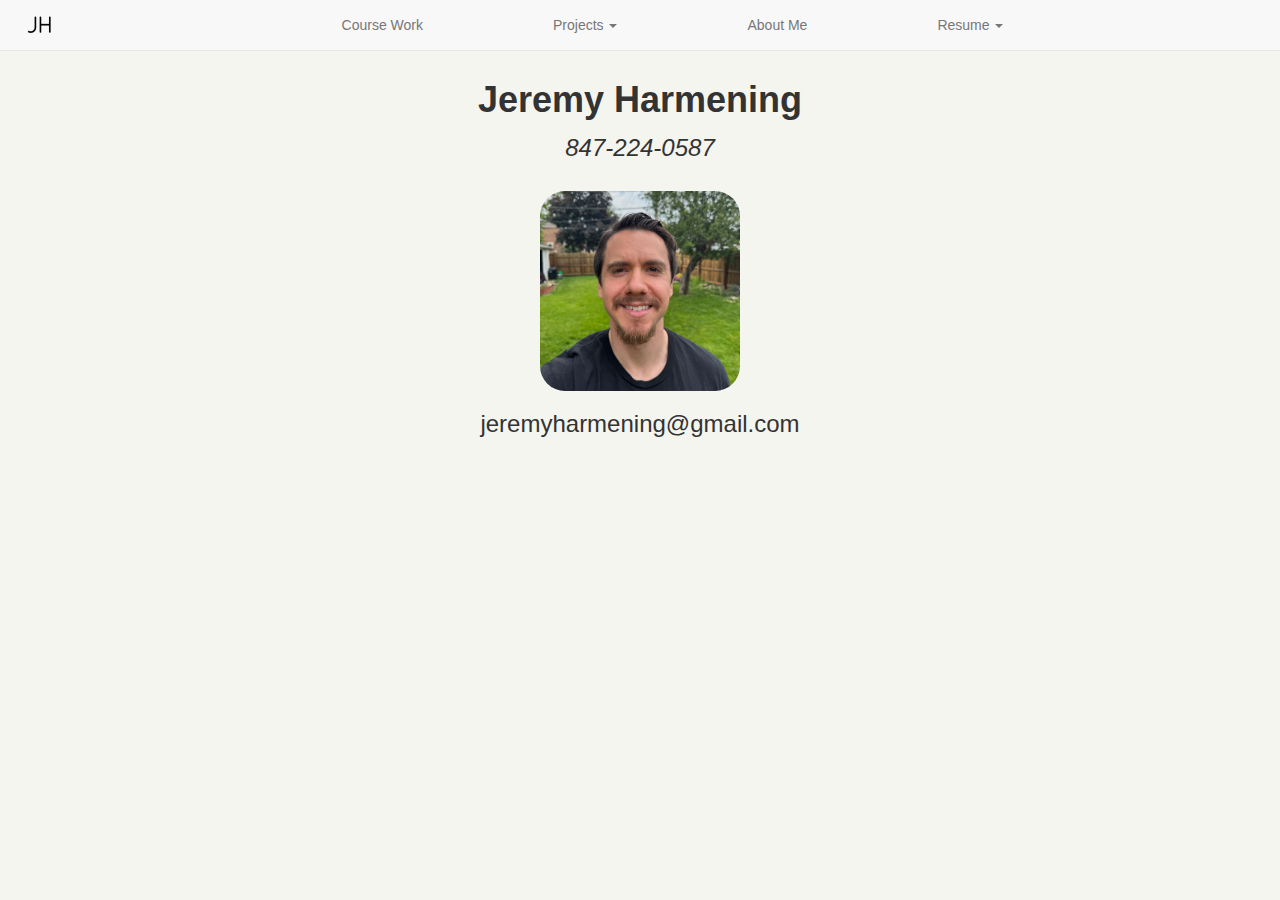
<file: index.html>
<!DOCTYPE html>
<html>
<head>
	<meta charset="UTF-8" lang="English">
	<title>Jeremy Harmening</title>
	<meta name="viewport" content="width=device-width, initial-scale=1">
    <link rel="stylesheet" href="https://maxcdn.bootstrapcdn.com/bootstrap/3.3.7/css/bootstrap.min.css">
    <link rel="stylesheet" href="mainStyleSheet.css">
	<script src="https://ajax.googleapis.com/ajax/libs/jquery/3.3.1/jquery.min.js"></script>
    <script src="https://maxcdn.bootstrapcdn.com/bootstrap/3.3.7/js/bootstrap.min.js"></script>
    <style>
	</style>
</head>
<body>
<nav class="navbar navbar-default navbar-fixed-top">
  <div class="container-fluid">
    <div class="navbar-header">
    	<button type="button" class="navbar-toggle" dta-toggle="collapse" data-target="#myNavbar">
        <span class="icon-bar"></span>
        <span class="icon-bar"></span>
        <span class="icon-bar"></span> 
      </button>
      <a class="navbar-brand" href="index.html">
      <img class=logo-nav src="images/logo2.png" alt="logo"/></a>
    </div>
    <div class="collapse navbar-collapse" id="myNavbar">
	    <ul class="nav navbar-nav">
	     <!-- <li class="active"><a href="#">Home</a></li> -->
	      <li><a href="CourseWork.html">Course Work</a></li>
	      <li class = "dropdown">
	      	<a class = "dropdown-toggle" data-toggle = "dropdown" href="#">Projects
	      		<span class = "caret"></span>
	      	</a>
	      	<ul class = "dropdown-menu">
	      		<li><a href = "Projects.html">Full Projects</a>
	      		<li><a href = "JavascriptDemos.html">Javascript Demo Pages</a>
	      	</ul>
	      </li>
	      <li><a href= "AboutMe.html">About Me</a></li>
	      <li class="dropdown">
		      <a class="dropdown-toggle" data-toggle="dropdown" href="#">Resume
		      <span class="caret"></span></a>
		      <ul class="dropdown-menu">
		          <li><a href="files/Jeremy_Harmening_CSResume.docx" download >Word Doc</a></li>
		          <li><a href="files/Jeremy_Harmening_CSResume.pdf" download >PDF</a></li>
         	 </ul>
          </li>
	    </ul>
	 </div>
   </div>
</nav>
<div class="container" style = "padding-top:60px;">
	<!-- banner -->
	<div class = "container-fluid" style = "text-align:center;">
	<h1><strong>Jeremy Harmening</strong></h1>
	<br />
	<h3 style="font-style:italic; margin-top:-15px;">847-224-0587</h3>
	</div>
	<br />
	<div class = "container-fluid">
	<img src="images/SelfPortrait.JPEG" alt="Portrait" height="200" width="200" style = "margin:auto; border-radius:25px; display:block;">
	</div>
	<div class = "container-fluid" style = "text-align:center;">
	<h3>jeremyharmening@gmail.com</h3>
	</div>
</div>
</body>
</html>
</file>
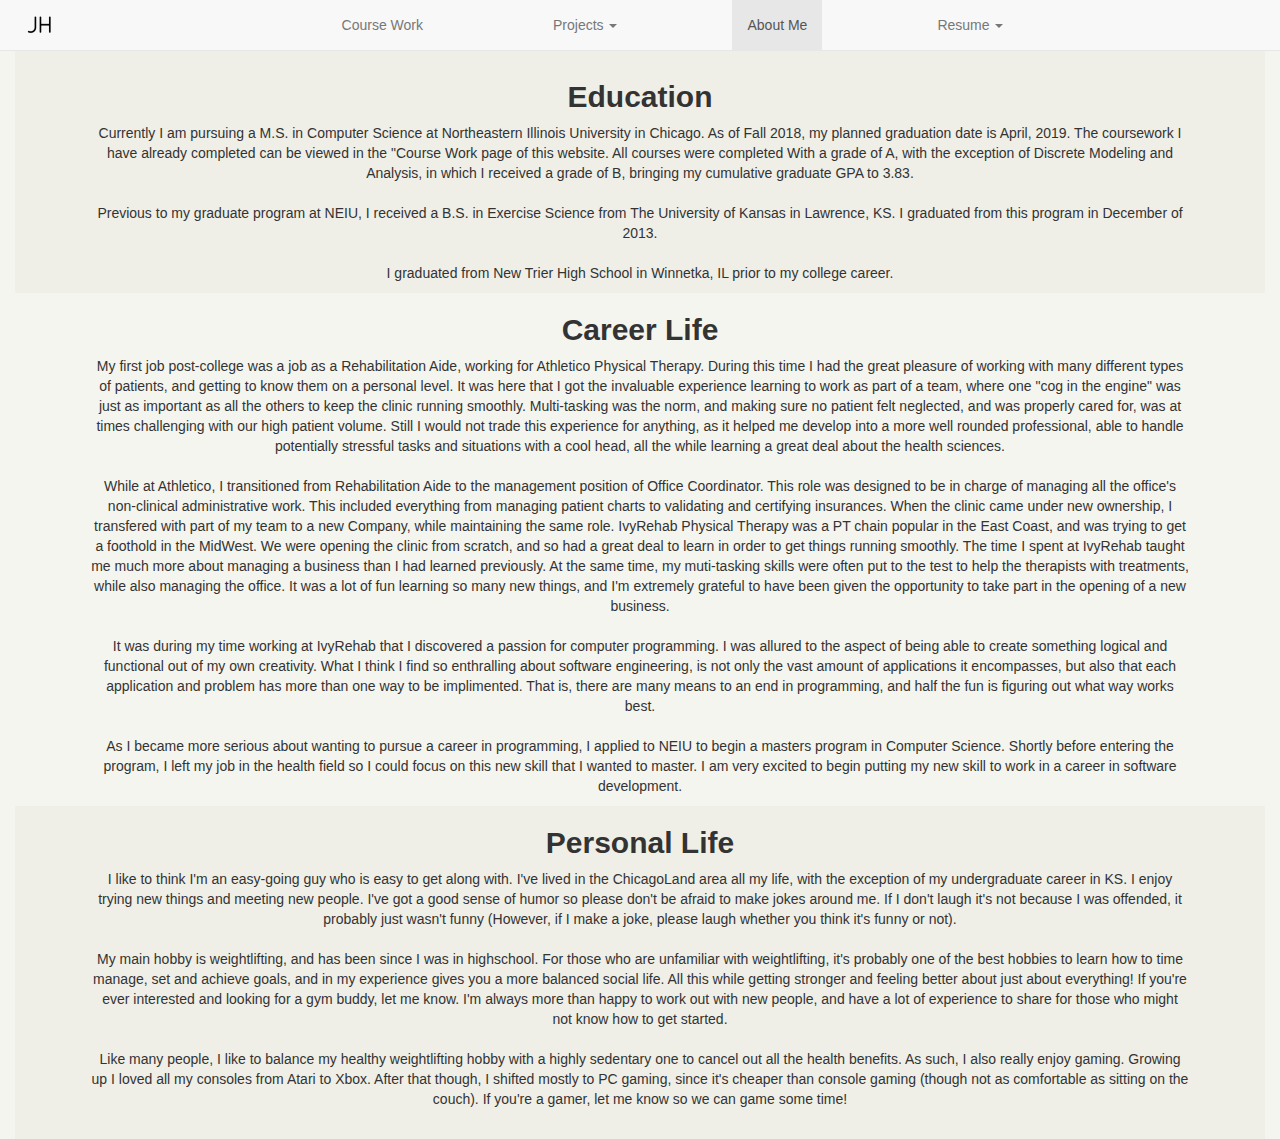
<file: AboutMe.html>
<!DOCTYPE html>
<html>
<head>
	<meta charset="UTF-8" lang="English">
	<title>About Me</title>
	<meta name="viewport" content="width=device-width, initial-scale=1">
    <link rel="stylesheet" href="https://maxcdn.bootstrapcdn.com/bootstrap/3.3.7/css/bootstrap.min.css">
    <link rel="stylesheet" href="mainStyleSheet.css">
	<script src="https://ajax.googleapis.com/ajax/libs/jquery/3.3.1/jquery.min.js"></script>
    <script src="https://maxcdn.bootstrapcdn.com/bootstrap/3.3.7/js/bootstrap.min.js"></script>
    <style>
	</style>
</head>
<body>
<nav class="navbar navbar-default navbar-fixed-top">
  <div class="container-fluid">
    <div class="navbar-header">
    	<button type="button" class="navbar-toggle" data-toggle="collapse" data-target="#myNavbar">
        <span class="icon-bar"></span>
        <span class="icon-bar"></span>
        <span class="icon-bar"></span> 
      </button>
      <a class="navbar-brand" href="index.html">
      <img class=logo-nav src="images/logo2.png" alt="logo"/></a>
    </div>
    <div class="collapse navbar-collapse" id="myNavbar">
	    <ul class="nav navbar-nav">
	     <!-- <li class="active"><a href="#">Home</a></li> -->
	      <li><a href="CourseWork.html">Course Work</a></li>
	      <li class = "dropdown">
	      	<a class = "dropdown-toggle" data-toggle = "dropdown" href="#">Projects
	      		<span class = "caret"></span>
	      	</a>
	      	<ul class = "dropdown-menu">
	      		<li><a href = "Projects.html">Full Projects</a>
	      		<li><a href = "JavascriptDemos.html">Javascript Demo Pages</a>
	      	</ul>
	      </li>
	      <li class = "active"><a href= "AboutMe.html">About Me</a></li>
	      <li class="dropdown">
		      <a class="dropdown-toggle" data-toggle="dropdown" href="#">Resume
		      <span class="caret"></span></a>
		      <ul class="dropdown-menu">
		          <li><a href="files/Jeremy_Harmening_CSResume.docx" download >Word Doc</a></li>
		          <li><a href="files/Jeremy_Harmening_CSResume.pdf" download >PDF</a></li>
         	 </ul>
          </li>
	    </ul>
	 </div>
   </div>
</nav>

<div class = "container-fluid">
	<div class="container-fluid tone1" style = "padding-top:60px;">
		<h2 style="text-align:center;"><strong>Education</strong></h2>
		<p style = "text-align:center; padding-left:5%; padding-right:5%;">Currently I am pursuing a M.S. in Computer Science at Northeastern Illinois University in Chicago. As of Fall 2018, my planned
			graduation date is April, 2019. The coursework I have already completed can be viewed in the "Course Work page of this website. All courses were completed 
			With a grade of A, with the exception of Discrete Modeling and Analysis, in which I received a grade of B, bringing my cumulative graduate GPA to 3.83.
			<br />
			<br />
			Previous to my graduate program at NEIU, I received a B.S. in Exercise Science from The University of Kansas in Lawrence, KS. I graduated from this
			program in December of 2013.
			<br />
			<br />
			I graduated from New Trier High School in Winnetka, IL prior to my college career.
		</p>
	</div>
	
	<div class = "container-fluid tone2">
		<h2 style="text-align:center;"><strong>Career Life</strong></h2>
		<p style = "text-align:center; padding-left:5%; padding-right:5%;">My first job post-college was a job as a Rehabilitation Aide, working for Athletico Physical Therapy. During this time I 
			had the great pleasure of working with many different types of patients, and getting to know them on a personal level.
			It was here that I got the invaluable experience learning to work as part of a team, where one "cog in the engine" was just as important as
			all the others to keep the clinic running smoothly. Multi-tasking was the norm, and making sure no patient felt neglected,
			and was properly cared for, was at times challenging with our high patient volume. Still I would not trade this experience for
			anything, as it helped me develop into a more well rounded professional, able to handle potentially stressful tasks and situations
			with a cool head, all the while learning a great deal about the health sciences.
			<br />
			<br />
			While at Athletico, I transitioned from Rehabilitation Aide to the management position of Office Coordinator. This role was designed to be in charge
			of managing all the office's non-clinical administrative work. This included everything from managing patient charts to validating and certifying
			insurances. When the clinic came under new ownership, I transfered with part of my team to a new Company, while maintaining the same role. IvyRehab
			 Physical Therapy was a PT chain popular in the East Coast, and was trying to get a foothold in the MidWest. We were opening the clinic from scratch,
			 and so had a great deal to learn in order to get things running smoothly. The time I spent at IvyRehab taught me much more about managing a business 
			 than I had learned previously. At the same time, my muti-tasking skills were often put to the test to help the therapists with treatments, while also
			 managing the office. It was a lot of fun learning so many new things, and I'm extremely grateful to have been given the opportunity to take part in the
			 opening of a new business.
			 <br />
			 <br />
			 It was during my time working at IvyRehab that I discovered a passion for computer programming. I was allured to the aspect of being able to create
			 something logical and functional out of my own creativity. What I think I find so enthralling about software engineering, is not only the vast 
			 amount of applications it encompasses, but also that each application and problem has more than one way to be implimented. That is, there are many
			 means to an end in programming, and half the fun is figuring out what way works best.
			 <br />
			 <br />
			 As I became more serious about wanting to pursue a career in programming, I applied to NEIU to begin a masters program in Computer Science. Shortly 
			 before entering the program, I left my job in the health field so I could focus on this new skill that I wanted to master. I am very excited to begin
			 putting my new skill to work in a career in software development.
		</p>
		
	</div>
	<div class="container-fluid tone1">
		<h2 style="text-align:center;"><strong>Personal Life</strong></h2>
		<p style = "text-align:center; padding-left:5%; padding-right:5%;">I like to think I'm an easy-going guy who is easy to get along with. I've lived in the ChicagoLand area all my life, with the
			exception of my undergraduate career in KS. I enjoy trying new things and meeting new people. I've got a good sense of humor so please don't be afraid 
			to make jokes around me. If I don't laugh it's not because I was offended, it probably just wasn't funny (However, if I make a joke, please laugh whether you
			think it's funny or not). 
			<br />
			<br />
			My main hobby is weightlifting, and has been since I was in highschool. For those who are unfamiliar with weightlifting, it's probably one of the best hobbies
			to learn how to time manage, set and
			achieve goals, and in my experience gives you a more balanced social life. All this while getting stronger and feeling better about just about everything!
			If you're ever interested and looking for a gym buddy, let me know. I'm always more than happy to work out with new people, and have a lot of experience to 
			share for those who might not know how to get started.
			<br />
			<br />
			Like many people, I like to balance my healthy weightlifting hobby with a highly sedentary one to cancel out all the health benefits. As such, I also really
			enjoy gaming. Growing up I loved all my consoles from Atari to Xbox. After that though, I shifted mostly to PC gaming, since it's cheaper than console gaming
			(though not as comfortable as sitting on the couch). If you're a gamer, let me know so we can game some time!
			<br />
			<br />
		</p>
	</div>
</div>
</body>
</html>
</file>
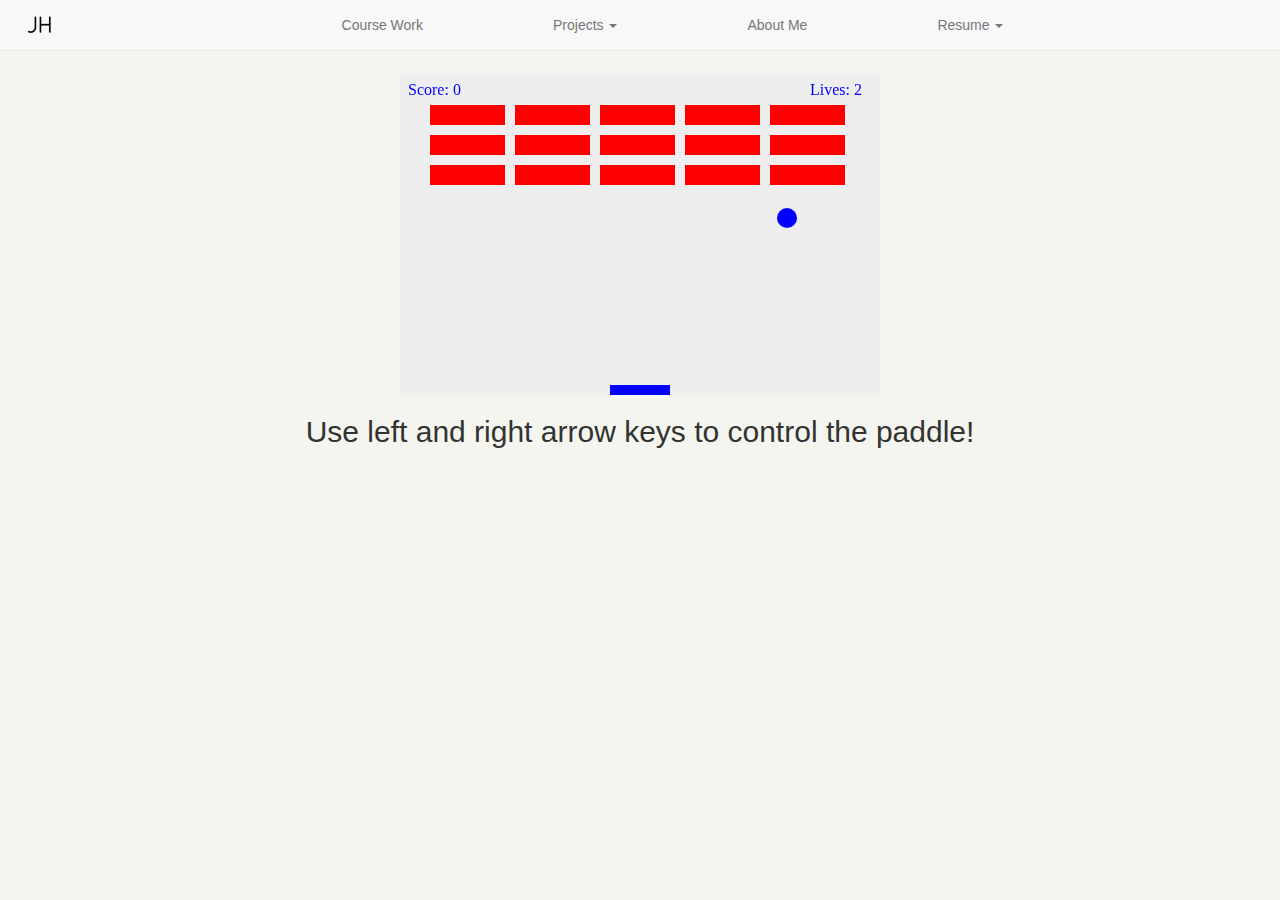
<file: BreakoutGame.html>
<!DOCTYPE html>
<html>
<head>
	<meta charset="UTF-8">
	<title>Breakout</title>
	<meta name="viewport" content="width=device-width, initial-scale=1">
	<link rel="stylesheet" href="https://maxcdn.bootstrapcdn.com/bootstrap/3.3.7/css/bootstrap.min.css">
	<link rel="stylesheet" href="mainStyleSheet.css">
	<script src="https://ajax.googleapis.com/ajax/libs/jquery/3.3.1/jquery.min.js"></script>
	<script src="https://maxcdn.bootstrapcdn.com/bootstrap/3.3.7/js/bootstrap.min.js"></script>
    <style>
		canvas { background: #eee; display: block; margin:auto; margin-top:75px; padding-top: 0px;}
	</style>
</head>

<body>

	<nav class="navbar navbar-default navbar-fixed-top">
	  <div class="container-fluid">
	    <div class="navbar-header">
	    	<button type="button" class="navbar-toggle" data-toggle="collapse" data-target="#myNavbar">
	        <span class="icon-bar"></span>
	        <span class="icon-bar"></span>
	        <span class="icon-bar"></span> 
	      </button>
	      <a class="navbar-brand" href="index.html">
	      <img class=logo-nav src="images/logo2.png" alt="logo"/></a>
	    </div>
	    <div class="collapse navbar-collapse" id="myNavbar">
		    <ul class="nav navbar-nav">
		     <!-- <li class="active"><a href="#">Home</a></li> -->
		      <li><a href="CourseWork.html">Course Work</a></li>
		      <li class = "dropdown">
		      	<a class = "dropdown-toggle" data-toggle = "dropdown" href="#">Projects
		      		<span class = "caret"></span>
		      	</a>
		      	<ul class = "dropdown-menu">
		      		<li><a href = "Projects.html">Full Projects</a>
		      		<li><a href = "JavascriptDemos.html">Javascript Demo Pages</a>
		      	</ul>
		      </li>
		      <li><a href= "AboutMe.html">About Me</a></li>
		      <li class="dropdown">
			      <a class="dropdown-toggle" data-toggle="dropdown" href="#">Resume
			      <span class="caret"></span></a>
			      <ul class="dropdown-menu">
			          <li><a href="files/Jeremy_Harmening_Resume 2018.docx" download >Word Doc</a></li>
			          <li><a href="files/Jeremy_Harmening_Resume 2018.pdf" download >PDF</a></li>
	         	 </ul>
	          </li>
		    </ul>
		 </div>
	   </div>
	</nav>
	
	<canvas id = "myCanvas" width = "480" height = "320">
	</canvas>
	
	<script>
		var canvas = document.getElementById("myCanvas");
		var ctx = canvas.getContext("2d");	//method which returns a CanvasRenderingContext2D Object
		var x = canvas.width/2;	//starting x position of ball
		var y = canvas.height-30;	//starting y position of ball
		var dx = 3.5;	//change per iteration for x axis
		var dy = -3.5;	// .... for y axis
		var ballRadius = 10;
		var paddleHeight = 10;
		var paddleWidth = 60;
		var paddleX = (canvas.width-paddleWidth)/2;
		var rightPressed = false;
		var leftPressed = false;
		var brickRowCount = 3;
		var brickColumnCount = 5;
		var brickWidth = 75;
		var brickHeight = 20;
		var brickPadding = 10;
		var brickOffsetTop = 30;
		var brickOffsetLeft = 30;
		var bricks = [];
		var lives = 2;
		var score = 0;
		
		for(var c = 0; c < brickColumnCount; c++)	//initialize bricks array
		{
			bricks[c] = [];
			for(var r = 0; r < brickRowCount; r++)
				bricks[c][r] = { x: 0, y: 0 , alive: true};
		}
		
		document.addEventListener("keydown",keyDownHandler,false);	//look for the "keydown" event, then execute keyDownHandler()
		document.addEventListener("keyup",keyUpHandler,false);
		
		function keyDownHandler(e)
		{
			if(e.keyCode == 39)
				rightPressed = true;
			else if(e.keyCode == 37)
				leftPressed = true;
		}
		
		function keyUpHandler(e)
		{
			if(e.keyCode == 39)
				rightPressed = false;
			if(e.keyCode == 37)
				leftPressed = false;
		}
		
		function drawBricks()
		{
			for(var c = 0; c < brickColumnCount; c++)	
				for(var r = 0; r < brickRowCount; r++)
				{
					bricks[c][r].x = -brickWidth;	//put this brick out of the canvas
					bricks[c][r].y = -brickHeight;
					
					if(bricks[c][r].alive == true)	//if brick is alive we initialize it
					{
						var brickX = ( c * (brickWidth + brickPadding)) + brickOffsetLeft;	//drawing location of bricks
						var brickY = ( r * (brickHeight + brickPadding)) + brickOffsetTop;
						
						bricks[c][r].x = brickX;	
						bricks[c][r].y = brickY;
						ctx.beginPath;
						ctx.rect(brickX,brickY,brickWidth,brickHeight);
						ctx.fillStyle = "red";
						ctx.fill()
						ctx.closePath();
					}
				}
					
		}
		
		function drawBall()
		{
			ctx.beginPath()		//path to draw circle / ball
			ctx.arc(x,y,ballRadius,0,Math.PI*2);
			ctx.fillStyle = "blue";
			ctx.fill()
			ctx.closePath();
		}
		function drawBallOnHit()
		{
			ctx.beginPath()		//path to draw circle / ball
			ctx.arc(x,y,ballRadius,0,Math.PI*2);
			ctx.fillStyle = "green";
			ctx.fill()
			ctx.closePath();
		}
		
		function drawPaddle()	
		{
			ctx.beginPath();	//path to draw paddle
			ctx.rect(paddleX, canvas.height - paddleHeight, paddleWidth, paddleHeight)
			ctx.fillStyle = "blue";
			ctx.fill();
			ctx.closePath();
		}
		
		function drawScore()
		{
			ctx.beginPath();
			ctx.font = "16px Ariel";
			ctx.fillStyle = "blue";
			ctx.fillText("Score: " + score, 8, 20);
		}
		
		function drawLives()
		{
			ctx.beginPath();
			ctx.font = "16px Ariel";
			ctx.fillStyle = "blue";
			ctx.fillText("Lives: " + lives, canvas.width - 70, 20);
		}
		
		function brickImpactDetection()
		{
			for(var c = 0; c < brickColumnCount; c++)
			{
				for(var r = 0; r < brickRowCount; r++)
				{
					if(x + ballRadius > bricks[c][r].x && x - ballRadius < bricks[c][r].x + brickWidth)	//if ball is within coordinates of a bricks x axis
					{
						if(y + ballRadius >= bricks[c][r].y && y + ballRadius <= bricks[c][r].y + 3.5
								|| y - ballRadius >= bricks[c][r].y + brickHeight -3.5 && y - ballRadius <= bricks[c][r].y + brickHeight)	
						{
							dy = -dy;	//ball bounces off top or bottom of brick
							
							bricks[c][r].alive = false;	//brick dissapears
							score++;	//score increases
							
							//win condition
							if(score == brickColumnCount * brickRowCount)
							{
								dx = 0;
								dy = 0;
								alert("YOU WIN!");
								document.location.reload();
							}
							return;
						}
					
						else if(y + ballRadius > bricks[c][r].y + 3.5 && y - ballRadius < bricks[c][r].y + brickHeight - 3.5)
						{
							dx = -dx;	//ball bounces off side of brick
							
							bricks[c][r].alive = false;	//brick dissapears
							score++;	//score increases
							
							//win condition
							if(score == brickColumnCount * brickRowCount)
							{
								dx = 0;
								dy = 0;
								alert("YOU WIN!");
								document.location.reload();
							}
							return;
						}
					}	//end if
				}	//end row for
			}	//end column for
		}
		
		function draw()
		{
			ctx.clearRect(0,0,canvas.width,canvas.height);	// to clear canvas between each iteration
			
			//draw structures
			drawBricks();
			drawBall();
			drawPaddle();
			drawScore();
			drawLives();
			brickImpactDetection();
			
			//logic for ball:
			if(y + dy - ballRadius < 0) 	//if ball hits the ceiling
				dy = -dy;
			else if(y + dy + ballRadius > canvas.height)
			{
				if(x + ballRadius > paddleX && x - ballRadius < paddleX + paddleWidth)
					dy = -dy;
				else
				{	
					if(lives > 0)
					{
						lives--;	//lose a life
						console.log("lost life");
						
						x = canvas.width/2;	//reset ball position
						y = canvas.height -30;
						
						dx = 3.5;	//reset ball movement pattern
						dy = -3.5;
						
						paddleX = (canvas.width-paddleWidth)/2;	//reset paddle position
						
					}
					else
					{
						dx = 0;
						dy = 0;
						alert("GAME OVER");
						document.location.reload();
					}
				}
			}
			
			if(x + dx + ballRadius > canvas.width || x + dx - ballRadius < 0)	//if the ball hits the walls
				dx = -dx;
			
			//logic for the paddle:
			if(rightPressed && paddleX < canvas.width - paddleWidth)
				paddleX += 7;
			
			else if(leftPressed && paddleX > 0)
				paddleX -= 7;
			
			y += dy;	//ball movement for next iteration
			x += dx;
			
			requestAnimationFrame(draw);
		}
		
		draw();
	</script>
	<div class = "container-fluid">
		<h2 style = "text-align:center;">Use left and right arrow keys to control the paddle!</h2>
	</div>
</body>
</html>
</file>
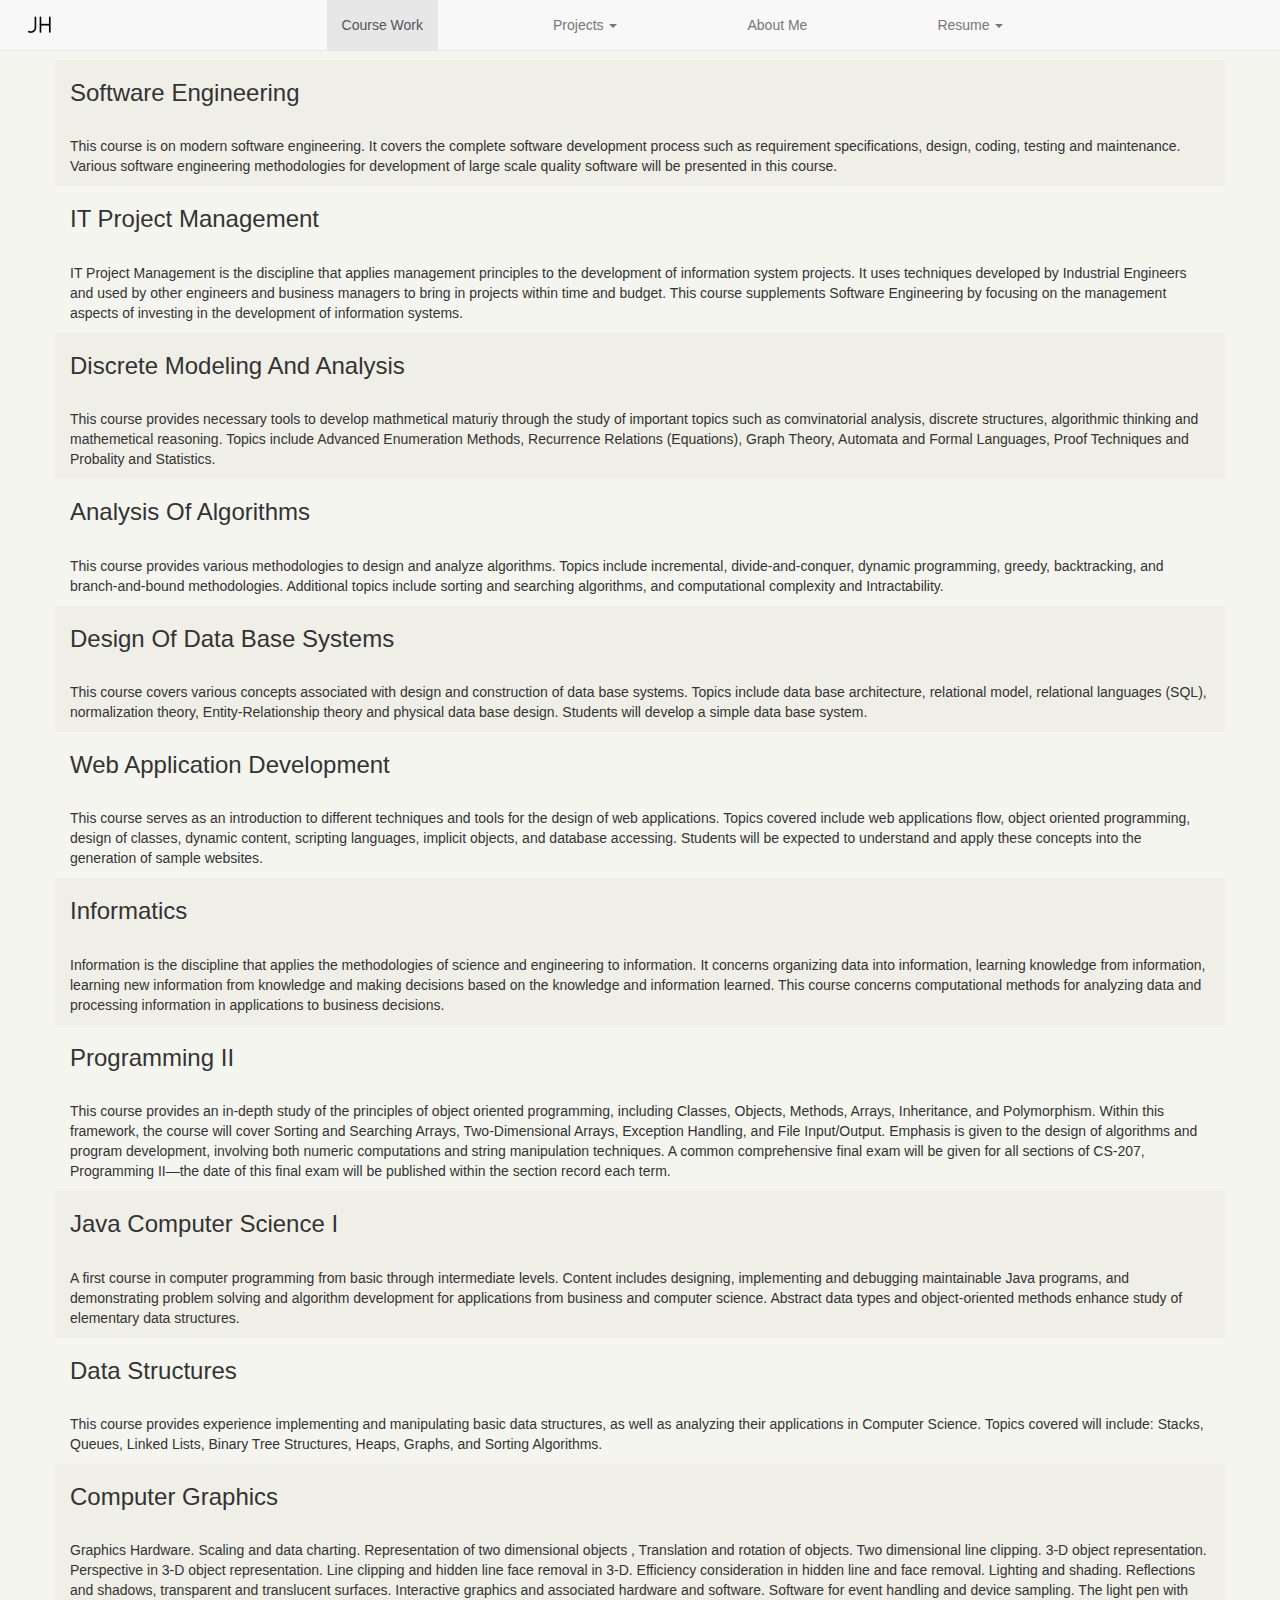
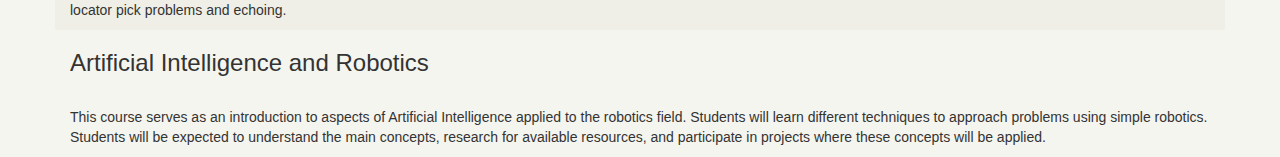
<file: CourseWork.html>
<!DOCTYPE html>
<html>
<head>
	<meta charset="UTF-8" lang="English">
	<title>Course Work</title>
	<meta name="viewport" content="width=device-width, initial-scale=1">
    <link rel="stylesheet" href="https://maxcdn.bootstrapcdn.com/bootstrap/3.3.7/css/bootstrap.min.css">
    <link rel="stylesheet" href="mainStyleSheet.css">
	<script src="https://ajax.googleapis.com/ajax/libs/jquery/3.3.1/jquery.min.js"></script>
    <script src="https://maxcdn.bootstrapcdn.com/bootstrap/3.3.7/js/bootstrap.min.js"></script>
    <style>
	</style>
</head>
<body>
<nav class="navbar navbar-default navbar-fixed-top">
  <div class="container-fluid">
    <div class="navbar-header">
    	<button type="button" class="navbar-toggle" data-toggle="collapse" data-target="#myNavbar">
        <span class="icon-bar"></span>
        <span class="icon-bar"></span>
        <span class="icon-bar"></span> 
      </button>
      <a class="navbar-brand" href="index.html">
      <img class=logo-nav src="images/logo2.png" alt="logo"/></a>
    </div>
    <div class="collapse navbar-collapse" id="myNavbar">
	    <ul class="nav navbar-nav">
	     <!-- <li class="active"><a href="#">Home</a></li> -->
	      <li class = "active"><a href="CourseWork.html">Course Work</a></li>
	      <li class = "dropdown">
	      	<a class = "dropdown-toggle" data-toggle = "dropdown" href="#">Projects
	      		<span class = "caret"></span>
	      	</a>
	      	<ul class = "dropdown-menu">
	      		<li><a href = "Projects.html">Full Projects</a>
	      		<li><a href = "JavascriptDemos.html">Javascript Demo Pages</a>
	      	</ul>
	      </li>
	      <li><a href= "AboutMe.html">About Me</a></li>
	      <li class="dropdown">
		      <a class="dropdown-toggle" data-toggle="dropdown" href="#">Resume
		      <span class="caret"></span></a>
		      <ul class="dropdown-menu">
		          <li><a href="files/Jeremy_Harmening_CSResume.docx" download >Word Doc</a></li>
		          <li><a href="files/Jeremy_Harmening_CSResume.pdf" download >PDF</a></li>
         	 </ul>
          </li>
	    </ul>
	 </div>
   </div>
</nav>
<div class="container-fluid"  style = "padding-top:60px;">
	<div class = "container tone1">
		<h3>Software Engineering</h3>
		<br />
		<p>This course is on modern software engineering. It covers the complete software development process such as 
		requirement specifications, design, coding, testing and maintenance. Various software engineering methodologies 
		for development of large scale quality software will be presented in this course.</p>
	</div>
</div>
<div class="container-fluid">
	<div class = "container tone2">
		<h3>IT Project Management</h3>
		<br />
		<p>IT Project Management is the discipline that applies management principles to the development of information 
		system projects. It uses techniques developed by Industrial Engineers and used by other engineers and business 
		managers to bring in projects within time and budget. This course supplements Software Engineering by focusing
		 on the management aspects of investing in the development of information systems.</p>
	</div>
</div>
<div class="container-fluid">
	<div class = "container tone1">
		<h3>Discrete Modeling And Analysis</h3>
		<br />
		<p>This course provides necessary tools to develop mathmetical maturiy through the study of important
		 topics such as comvinatorial analysis, discrete structures, algorithmic thinking and mathemetical reasoning. 
		 Topics include Advanced Enumeration Methods, Recurrence Relations (Equations), Graph Theory, Automata and 
		 Formal Languages, Proof Techniques and Probality and Statistics.</p>
	</div>
</div>
<div class="container-fluid">
	<div class = "container tone2">
		<h3>Analysis Of Algorithms</h3>
		<br />
		<p>This course provides various methodologies to design and analyze algorithms. Topics include incremental, 
		divide-and-conquer, dynamic programming, greedy, backtracking, and branch-and-bound methodologies. Additional 
		topics include sorting and searching algorithms, and computational complexity and Intractability.</p>
	</div>
</div>
<div class="container-fluid">
	<div class = "container tone1">
		<h3>Design Of Data Base Systems</h3>
		<br />
		<p>This course covers various concepts associated with design and construction of data base systems. Topics 
		include data base architecture, relational model, relational languages (SQL), normalization theory, 
		Entity-Relationship theory and physical data base design. Students will develop a simple data base system.</p>
	</div>
</div>
<div class="container-fluid">
	<div class = "container tone2">
		<h3>Web Application Development</h3>
		<br />
		<p>This course serves as an introduction to different techniques and tools for the design of web applications.
		 Topics covered include web applications flow, object oriented programming, design of classes, dynamic content,
		  scripting languages, implicit objects, and database accessing. Students will be expected to understand and apply 
		  these concepts into the generation of sample websites.</p>
	</div>
</div>
<div class="container-fluid">
	<div class = "container tone1">
		<h3>Informatics</h3>
		<br />
		<p>Information is the discipline that applies the methodologies of science and engineering to information.
		 It concerns organizing data into information, learning knowledge from information, learning new information 
		 from knowledge and making decisions based on the knowledge and information learned. This course concerns 
		 computational methods for analyzing data and processing information in applications to business decisions.</p>
	</div>
</div>
<div class="container-fluid">
	<div class = "container tone2">
		<h3>Programming II</h3>
		<br />
		<p>This course provides an in-depth study of the principles of object oriented programming, including Classes,
		 Objects, Methods, Arrays, Inheritance, and Polymorphism. Within this framework, the course will cover Sorting
		  and Searching Arrays, Two-Dimensional Arrays, Exception Handling, and File Input/Output. Emphasis is given to
		   the design of algorithms and program development, involving both numeric computations and string manipulation
		    techniques. A common comprehensive final exam will be given for all sections of CS-207, Programming II—the date 
		    of this final exam will be published within the section record each term.</p>
	</div>
</div>
<div class="container-fluid">
	<div class = "container tone1">
		<h3>Java Computer Science I</h3>
		<br />
		<p>A first course in computer programming from basic through intermediate levels. Content includes designing, 
		implementing and debugging maintainable Java programs, and demonstrating problem solving and algorithm development
		 for applications from business and computer science. Abstract data types and object-oriented methods enhance study 
		 of elementary data structures. </p>
	</div>
</div>
<div class="container-fluid">
	<div class = "container tone2">
		<h3>Data Structures</h3>
		<br />
		<p>This course provides experience implementing and manipulating basic data structures, as well as analyzing their 
		applications in Computer Science.  Topics covered will include:  Stacks, Queues, Linked Lists, Binary Tree Structures, 
		Heaps, Graphs, and Sorting Algorithms. </p>
	</div>
</div>
<div class="container-fluid">
	<div class = "container tone1">
		<h3>Computer Graphics</h3>
		<br />
		<p>Graphics Hardware. Scaling and data charting. Representation of two dimensional objects , Translation and rotation 
		of objects. Two dimensional line clipping. 3-D object representation. Perspective in 3-D object representation. Line 
		clipping and hidden line face removal in 3-D. Efficiency consideration in hidden line and face removal. Lighting and shading.
		Reflections and shadows, transparent and translucent surfaces. Interactive graphics and associated hardware and software. 
		Software for event handling and device sampling. The light pen with locator pick problems and echoing. </p>
	</div>
</div>
<div class="container-fluid">
	<div class = "container tone2">
		<h3>Artificial Intelligence and Robotics</h3>
		<br />
		<p>This course serves as an introduction to aspects of Artificial Intelligence applied to the robotics field. Students 
		will learn different techniques to approach problems using simple robotics. Students will be expected to understand the 
		main concepts, research for available resources, and participate in projects where these concepts will be applied. </p>
	</div>
</div>

</body>
</html>
</file>
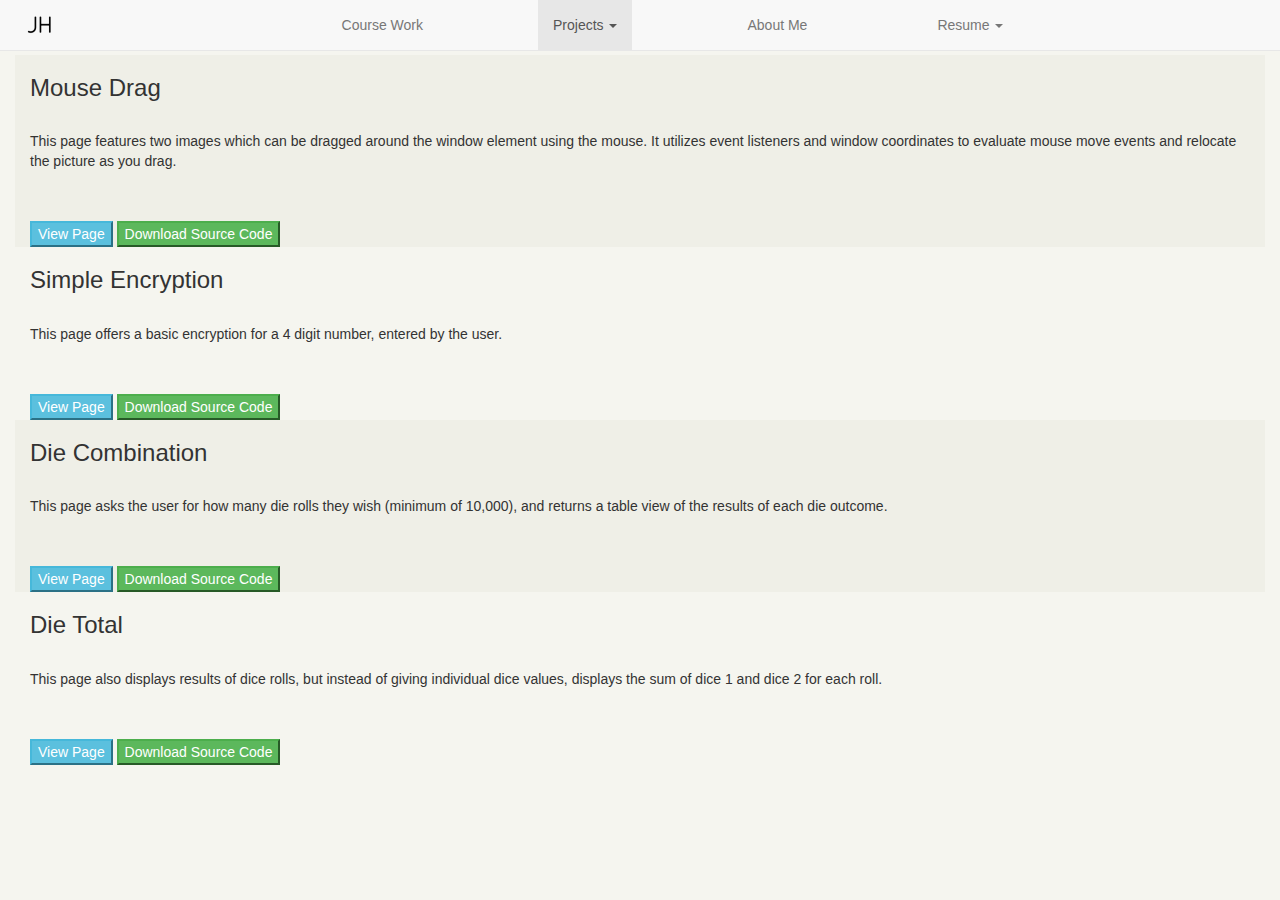
<file: JavascriptDemos.html>
<!DOCTYPE html>
<html>
<head>
	<meta charset="UTF-8" lang="English">
	<title>Javascript Demos</title>
	<meta name="viewport" content="width=device-width, initial-scale=1">
    <link rel="stylesheet" href="https://maxcdn.bootstrapcdn.com/bootstrap/3.3.7/css/bootstrap.min.css">
    <link rel="stylesheet" href="mainStyleSheet.css">
	<script src="https://ajax.googleapis.com/ajax/libs/jquery/3.3.1/jquery.min.js"></script>
    <script src="https://maxcdn.bootstrapcdn.com/bootstrap/3.3.7/js/bootstrap.min.js"></script>
    <style>

	</style>
</head>
<body>

<nav class="navbar navbar-default navbar-fixed-top">
  <div class="container-fluid">
    <div class="navbar-header">
    	<button type="button" class="navbar-toggle" data-toggle="collapse" data-target="#myNavbar">
        <span class="icon-bar"></span>
        <span class="icon-bar"></span>
        <span class="icon-bar"></span> 
      </button>
      <a class="navbar-brand" href="index.html">
      <img class=logo-nav src="images/logo2.png" alt="logo"/></a>
    </div>
    <div class="collapse navbar-collapse" id="myNavbar">
	    <ul class="nav navbar-nav">
	     <!-- <li class="active"><a href="#">Home</a></li> -->
	      <li><a href="CourseWork.html">Course Work</a></li>
	      <li class = "dropdown active">
	      	<a class = "dropdown-toggle" data-toggle = "dropdown" href="#">Projects
	      		<span class = "caret"></span>
	      	</a>
	      	<ul class = "dropdown-menu">
	      		<li><a href = "Projects.html">Full Projects</a>
	      		<li><a href = "JavascriptDemos.html">Javascript Demo Pages</a>
	      	</ul>
	      </li>
	      <li><a href= "AboutMe.html">About Me</a></li>
	      <li class="dropdown">
		      <a class="dropdown-toggle" data-toggle="dropdown" href="#">Resume
		      	<span class="caret"></span>
		      </a>
		      <ul class="dropdown-menu">
		          <li><a href="files/Jeremy_Harmening_CSResume.docx" download >Word Doc</a></li>
		          <li><a href="files/Jeremy_Harmening_CSResume 
		          .pdf" download >PDF</a></li>
         	 </ul>
          </li>
	    </ul>
	 </div>
   </div>
</nav>

<!--  Main Body  -->
<div class = "container-fluid" style = "padding-top:55px;">	

	<div class="container-fluid tone1">
		<h3>Mouse Drag</h3>
		<br />
		<p>This page features two images which can be dragged around the window element using the mouse. It utilizes event listeners
			and window coordinates to evaluate mouse move events and relocate the picture as you drag.
		</p>
		<br />
		<br />
		<a href = "javascriptFiles/Mouse_Drag_2.html">
			<button type="button" class = "btn-info">
				View Page
			</button>
		</a>
		
		<a href = "javascriptFiles/Mouse_Drag_2.html" download>
			<button type="button" class = "btn-success">
				Download Source Code
			</button>
		</a>
	</div>
	
	<div class="container-fluid tone2">
		<h3>Simple Encryption</h3>
		<br />
		<p>This page offers a basic encryption for a 4 digit number, entered by the user.
		</p>
		<br />
		<br />
		<a href = "javascriptFiles/Code It.html">
			<button type="button" class = "btn-info">
				View Page
			</button>
		</a>
		<a href = "javascriptFiles/Code It.html" download>
			<button type="button" class = "btn-success">
				Download Source Code
			</button>
		</a>
	</div>
	
	<div class="container-fluid tone1">
		<h3>Die Combination</h3>
		<br />
		<p>This page asks the user for how many die rolls they wish (minimum of 10,000), and returns a table view of
			the results of each die outcome.
		</p>
		<br />
		<br />
		<a href = "javascriptFiles/Die Combination.html">
			<button type="button" class = "btn-info">
				View Page
			</button>
		</a>
		<a href = "javascriptFiles/DieCombination.zip" download>
			<button type="button" class = "btn-success">
				Download Source Code
			</button>
		</a>
	</div>
	
	<div class="container-fluid tone2">
		<h3>Die Total</h3>
		<br />
		<p>This page also displays results of dice rolls, but instead of giving individual dice values, displays the sum of dice 1 and dice 2
			for each roll.
		</p>
		<br />
		<br />
		<a href = "javascriptFiles/Die Total.html">
			<button type="button" class = "btn-info">
				View Page
			</button>
		</a>
		<a href = "javascriptFiles/DieTotal.zip" download>
			<button type="button" class = "btn-success">
				Download Source Code
			</button>
		</a>
	</div>
	
</div>
<br />

</body>
</html>
</file>
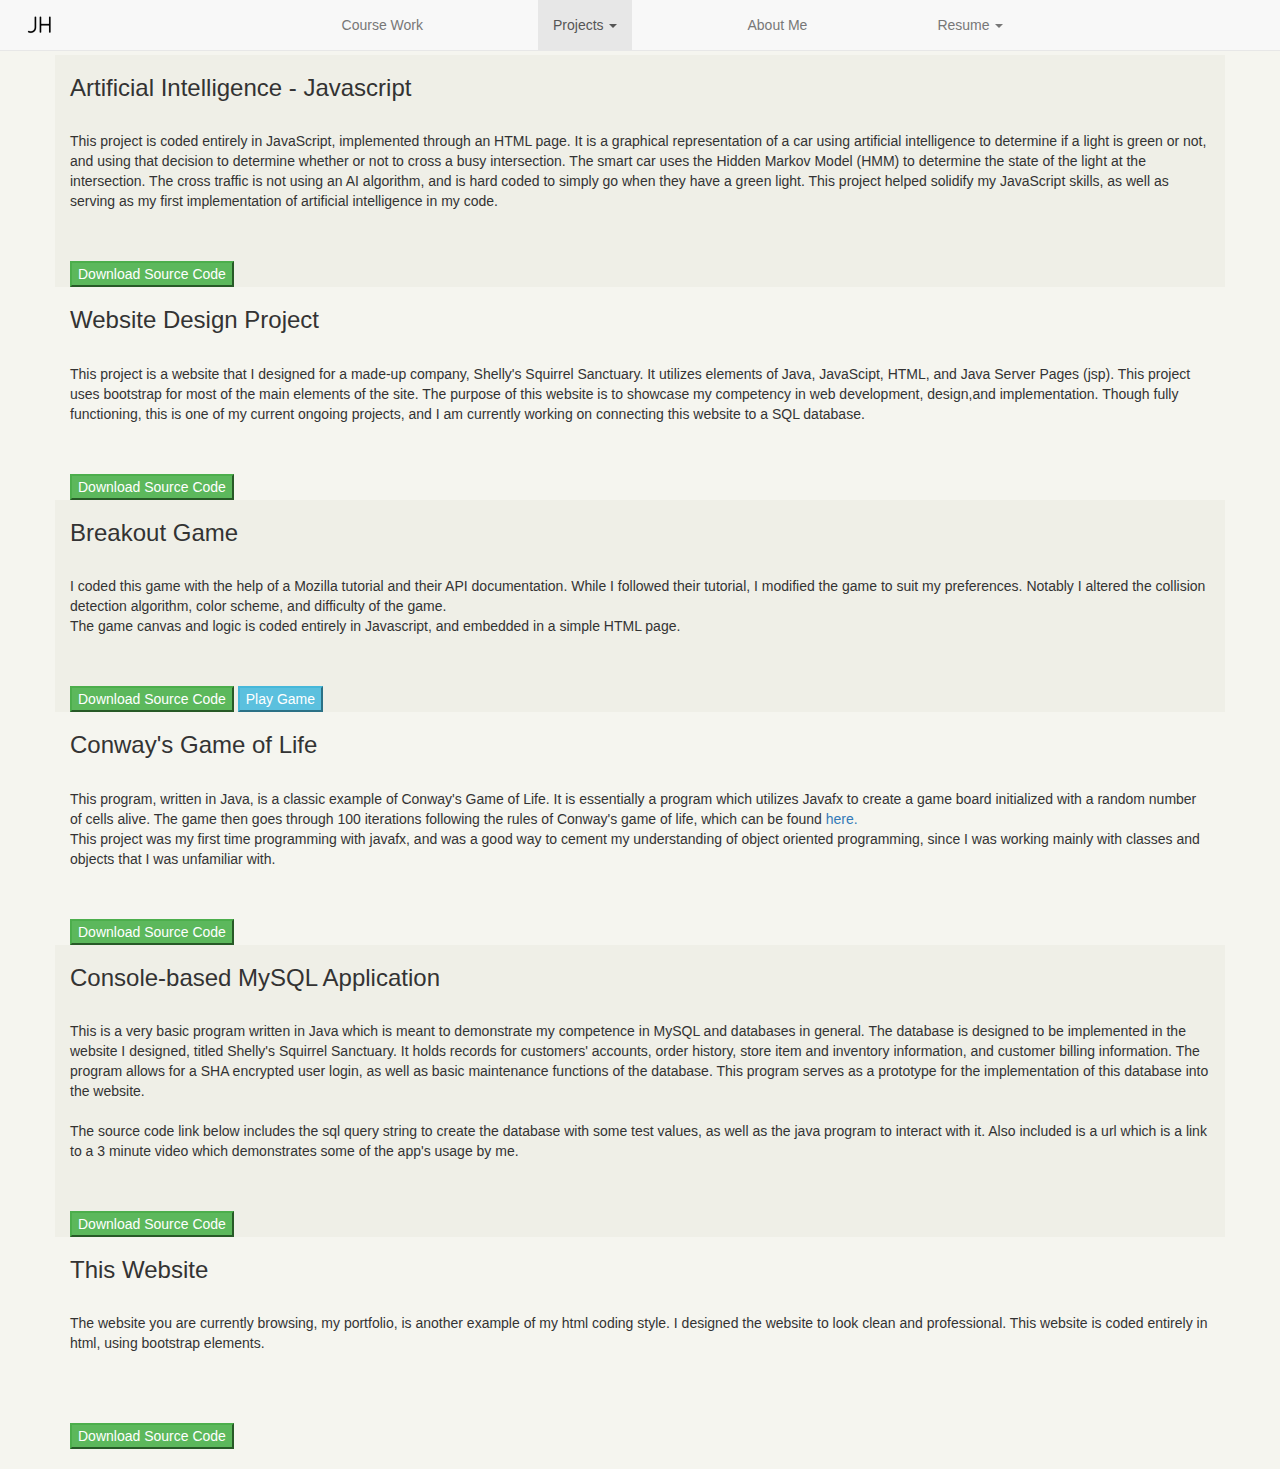
<file: Projects.html>
<!DOCTYPE html>
<html>
<head>
	<meta charset="UTF-8" lang="English">
	<title>Projects</title>
	<meta name="viewport" content="width=device-width, initial-scale=1">
    <link rel="stylesheet" href="https://maxcdn.bootstrapcdn.com/bootstrap/3.3.7/css/bootstrap.min.css">
    <link rel="stylesheet" href="mainStyleSheet.css">
	<script src="https://ajax.googleapis.com/ajax/libs/jquery/3.3.1/jquery.min.js"></script>
    <script src="https://maxcdn.bootstrapcdn.com/bootstrap/3.3.7/js/bootstrap.min.js"></script>
    <style>

	</style>
</head>
<body>
<nav class="navbar navbar-default navbar-fixed-top">
  <div class="container-fluid">
    <div class="navbar-header">
    	<button type="button" class="navbar-toggle" data-toggle="collapse" data-target="#myNavbar">
        <span class="icon-bar"></span>
        <span class="icon-bar"></span>
        <span class="icon-bar"></span> 
      </button>
      <a class="navbar-brand" href="index.html">
      <img class=logo-nav src="images/logo2.png" alt="logo"/></a>
    </div>
    <div class="collapse navbar-collapse" id="myNavbar">
	    <ul class="nav navbar-nav">
	     <!-- <li class="active"><a href="#">Home</a></li> -->
	      <li><a href="CourseWork.html">Course Work</a></li>
	      <li class = "dropdown active">
	      	<a class = "dropdown-toggle" data-toggle = "dropdown" href="#">Projects
	      		<span class = "caret"></span>
	      	</a>
	      	<ul class = "dropdown-menu">
	      		<li><a href = "Projects.html">Full Projects</a>
	      		<li><a href = "JavascriptDemos.html">Javascript Demo Pages</a>
	      	</ul>
	      </li>
	      <li><a href= "AboutMe.html">About Me</a></li>
	      <li class="dropdown">
		      <a class="dropdown-toggle" data-toggle="dropdown" href="#">Resume
		      <span class="caret"></span></a>
		      <ul class="dropdown-menu">
		          <li><a href="files/Jeremy_Harmening_CSResume.docx" download >Word Doc</a></li>
		          <li><a href="files/Jeremy_Harmening_CSResume.pdf" download >PDF</a></li>
         	 </ul>
          </li>
	    </ul>
	 </div>
   </div>
</nav>


<div class="container-fluid" style = "padding-top:55px;">
	<div class = "container tone1">
	
		<h3>Artificial Intelligence - Javascript</h3>
		<br />
		<p>This project is coded entirely in JavaScript, implemented through an HTML page. It is a graphical representation of a 
		car using artificial intelligence to determine if a light is green or not, and using that decision to determine whether or not to cross a busy
		intersection. The smart car uses the Hidden Markov Model (HMM) to determine the state of the light at the intersection. The
		cross traffic is not using an AI algorithm, and is hard coded to simply go when they have a green light. This project helped
		solidify my JavaScript skills, as well as serving as my first implementation of artificial intelligence in my code.</p>
		<br />
		<br />
		
		<a href = "files/CrossTheRoad.html" download>
			<button type="button" class = "btn-success" id = "dlbutton1">
				Download Source Code
			</button>
		</a>
		<!--  need to figure out how to get browser to show .jsp from web hosting service
		 -->
		<!-- <a href = "ShellysSquirrelSanctuaryFiles/index.jsp">
		<button type="button" class = "btn-info">
			View Website</button> 
		<p id="demo"></p>
		</a> -->
	</div>
</div>
<div class="container-fluid">
	<div class = "container tone2">
	
		<h3>Website Design Project</h3>
		<br />
		<p>This project is a website that I designed for a made-up company, Shelly's Squirrel Sanctuary. It utilizes elements of
		Java, JavaScipt, HTML, and Java Server Pages (jsp). This project uses bootstrap for most of the main elements of the site.
		The purpose of this website is to showcase my competency in web development, design,and implementation. Though fully functioning,
		this is one of my current ongoing projects, and I am currently working on connecting this website to a SQL database. </p>
		<br />
		<br />
		
		<a href = "files/Shellys_Squirrel_Sanctuary.zip" download>
			<button type="button" class = "btn-success" id = "dlbutton1">
				Download Source Code
			</button>
		</a>
		<!--  need to figure out how to get browser to show .jsp from web hosting service
		 -->
		<!-- <a href = "ShellysSquirrelSanctuaryFiles/index.jsp">
		<button type="button" class = "btn-info">
			View Website</button> 
		<p id="demo"></p>
		</a> -->
	</div>
</div>

<div class="container-fluid">
	<div class = "container tone1">
		<h3>Breakout Game</h3>
		<br />
		<p>I coded this game with the help of a Mozilla tutorial and their API documentation. While I followed their tutorial,
			I modified the game to suit my preferences. Notably I altered the collision detection algorithm, color scheme, and difficulty
			of the game.
			<br />
			The game canvas and logic is coded entirely in Javascript, and embedded in a simple HTML page.
		</p>
		<br />
		<br />
		<a href = "BreakoutGame.html" download>
			<button type="button" class = "btn-success">
				Download Source Code
			</button>
		</a>
		
		<a href = "BreakoutGame.html">
			<button type="button" class = "btn-info">
				Play Game
			</button>
		</a>
	</div>
</div>

<div class="container-fluid">
	<div class = "container tone2">
		<h3>Conway's Game of Life</h3>
		<br />
		<p>This program, written in Java, is a classic example of Conway's Game of Life. It is essentially a program which utilizes Javafx
			to create a game board initialized with a random number of cells alive. The game then goes through 100 iterations following the
			rules of Conway's game of life, which can be found <a href="https://en.wikipedia.org/wiki/Conway%27s_Game_of_Life#Rules">here.</a>
			<br />
			This project was my first time programming with javafx, and was a good way to cement my understanding of object oriented programming,
			since I was working mainly with classes and objects that I was unfamiliar with.
		</p>
		<br />
		<br />
		<a href = "files/GameOfLifeSrc.zip" download>
			<button type="button" class = "btn-success">
				Download Source Code
			</button>
		</a>
	</div>
</div>

<div class="container-fluid">
	<div class = "container tone1">
		<h3>Console-based MySQL Application</h3>
		<br />
		<p>This is a very basic program written in Java which is meant to demonstrate my competence in MySQL and databases in general.
			The database is designed to be implemented in the website I designed, titled Shelly's Squirrel Sanctuary. It holds
			records for customers' accounts, order history, store item and inventory information, and customer billing information.
			The program allows for a SHA encrypted user login, as well as basic maintenance functions of the database. This program 
			serves as a prototype for the implementation of this database into the website.
			<br />
			<br />
			The source code link below includes the sql query string to create the database with some test values, as well as the java program
			to interact with it. Also included is a url which is a link to a 3 minute video which demonstrates some of the app's usage by me.
		</p>
		<br />
		<br />
		<a href = "files/MySqlApp.zip" download>
			<button type="button" class = "btn-success">
				Download Source Code
			</button>
		</a>

	</div>
</div>

<div class="container-fluid">
	<div class = "container tone2">
		<h3>This Website</h3>
		<br />
		<p>The website you are currently browsing, my portfolio, is another example of my html coding style. I designed the website to 
			look clean and professional. This website is coded entirely in html, using bootstrap elements.
			<br />
			<br />
		</p>
		<br />
		<br />
		<a href = "files/MyPortfolio.zip" download>
			<button type="button" class = "btn-success">
				Download Source Code
			</button>
		</a>

	</div>
</div>
<br />

</body>
</html>
</file>
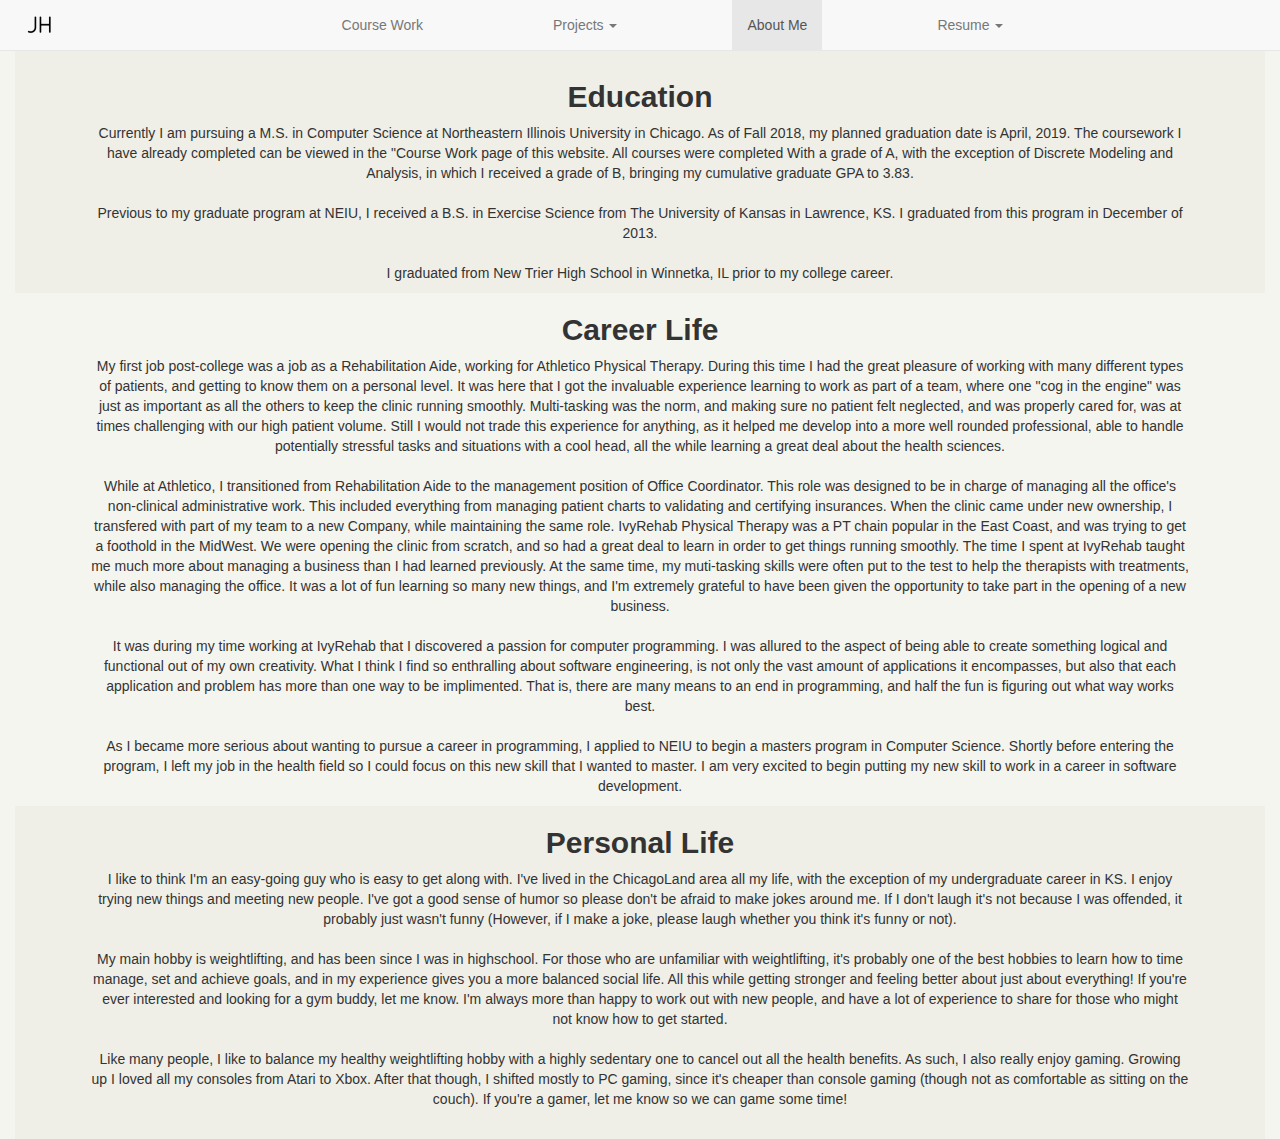
<file: WebContent/AboutMe.html>
<!DOCTYPE html>
<html>
<head>
	<meta charset="UTF-8" lang="English">
	<title>About Me</title>
	<meta name="viewport" content="width=device-width, initial-scale=1">
    <link rel="stylesheet" href="https://maxcdn.bootstrapcdn.com/bootstrap/3.3.7/css/bootstrap.min.css">
    <link rel="stylesheet" href="mainStyleSheet.css">
	<script src="https://ajax.googleapis.com/ajax/libs/jquery/3.3.1/jquery.min.js"></script>
    <script src="https://maxcdn.bootstrapcdn.com/bootstrap/3.3.7/js/bootstrap.min.js"></script>
    <style>
	</style>
</head>
<body>
<nav class="navbar navbar-default navbar-fixed-top">
  <div class="container-fluid">
    <div class="navbar-header">
    	<button type="button" class="navbar-toggle" data-toggle="collapse" data-target="#myNavbar">
        <span class="icon-bar"></span>
        <span class="icon-bar"></span>
        <span class="icon-bar"></span> 
      </button>
      <a class="navbar-brand" href="index.html">
      <img class=logo-nav src="images/logo2.png" alt="logo"/></a>
    </div>
    <div class="collapse navbar-collapse" id="myNavbar">
	    <ul class="nav navbar-nav">
	     <!-- <li class="active"><a href="#">Home</a></li> -->
	      <li><a href="CourseWork.html">Course Work</a></li>
	      <li class = "dropdown">
	      	<a class = "dropdown-toggle" data-toggle = "dropdown" href="#">Projects
	      		<span class = "caret"></span>
	      	</a>
	      	<ul class = "dropdown-menu">
	      		<li><a href = "Projects.html">Full Projects</a>
	      		<li><a href = "JavascriptDemos.html">Javascript Demo Pages</a>
	      	</ul>
	      </li>
	      <li class = "active"><a href= "AboutMe.html">About Me</a></li>
	      <li class="dropdown">
		      <a class="dropdown-toggle" data-toggle="dropdown" href="#">Resume
		      <span class="caret"></span></a>
		      <ul class="dropdown-menu">
		          <li><a href="files/Jeremy_Harmening_CSResume.docx" download >Word Doc</a></li>
		          <li><a href="files/Jeremy_Harmening_CSResume.pdf" download >PDF</a></li>
         	 </ul>
          </li>
	    </ul>
	 </div>
   </div>
</nav>

<div class = "container-fluid">
	<div class="container-fluid tone1" style = "padding-top:60px;">
		<h2 style="text-align:center;"><strong>Education</strong></h2>
		<p style = "text-align:center; padding-left:5%; padding-right:5%;">Currently I am pursuing a M.S. in Computer Science at Northeastern Illinois University in Chicago. As of Fall 2018, my planned
			graduation date is April, 2019. The coursework I have already completed can be viewed in the "Course Work page of this website. All courses were completed 
			With a grade of A, with the exception of Discrete Modeling and Analysis, in which I received a grade of B, bringing my cumulative graduate GPA to 3.83.
			<br />
			<br />
			Previous to my graduate program at NEIU, I received a B.S. in Exercise Science from The University of Kansas in Lawrence, KS. I graduated from this
			program in December of 2013.
			<br />
			<br />
			I graduated from New Trier High School in Winnetka, IL prior to my college career.
		</p>
	</div>
	
	<div class = "container-fluid tone2">
		<h2 style="text-align:center;"><strong>Career Life</strong></h2>
		<p style = "text-align:center; padding-left:5%; padding-right:5%;">My first job post-college was a job as a Rehabilitation Aide, working for Athletico Physical Therapy. During this time I 
			had the great pleasure of working with many different types of patients, and getting to know them on a personal level.
			It was here that I got the invaluable experience learning to work as part of a team, where one "cog in the engine" was just as important as
			all the others to keep the clinic running smoothly. Multi-tasking was the norm, and making sure no patient felt neglected,
			and was properly cared for, was at times challenging with our high patient volume. Still I would not trade this experience for
			anything, as it helped me develop into a more well rounded professional, able to handle potentially stressful tasks and situations
			with a cool head, all the while learning a great deal about the health sciences.
			<br />
			<br />
			While at Athletico, I transitioned from Rehabilitation Aide to the management position of Office Coordinator. This role was designed to be in charge
			of managing all the office's non-clinical administrative work. This included everything from managing patient charts to validating and certifying
			insurances. When the clinic came under new ownership, I transfered with part of my team to a new Company, while maintaining the same role. IvyRehab
			 Physical Therapy was a PT chain popular in the East Coast, and was trying to get a foothold in the MidWest. We were opening the clinic from scratch,
			 and so had a great deal to learn in order to get things running smoothly. The time I spent at IvyRehab taught me much more about managing a business 
			 than I had learned previously. At the same time, my muti-tasking skills were often put to the test to help the therapists with treatments, while also
			 managing the office. It was a lot of fun learning so many new things, and I'm extremely grateful to have been given the opportunity to take part in the
			 opening of a new business.
			 <br />
			 <br />
			 It was during my time working at IvyRehab that I discovered a passion for computer programming. I was allured to the aspect of being able to create
			 something logical and functional out of my own creativity. What I think I find so enthralling about software engineering, is not only the vast 
			 amount of applications it encompasses, but also that each application and problem has more than one way to be implimented. That is, there are many
			 means to an end in programming, and half the fun is figuring out what way works best.
			 <br />
			 <br />
			 As I became more serious about wanting to pursue a career in programming, I applied to NEIU to begin a masters program in Computer Science. Shortly 
			 before entering the program, I left my job in the health field so I could focus on this new skill that I wanted to master. I am very excited to begin
			 putting my new skill to work in a career in software development.
		</p>
		
	</div>
	<div class="container-fluid tone1">
		<h2 style="text-align:center;"><strong>Personal Life</strong></h2>
		<p style = "text-align:center; padding-left:5%; padding-right:5%;">I like to think I'm an easy-going guy who is easy to get along with. I've lived in the ChicagoLand area all my life, with the
			exception of my undergraduate career in KS. I enjoy trying new things and meeting new people. I've got a good sense of humor so please don't be afraid 
			to make jokes around me. If I don't laugh it's not because I was offended, it probably just wasn't funny (However, if I make a joke, please laugh whether you
			think it's funny or not). 
			<br />
			<br />
			My main hobby is weightlifting, and has been since I was in highschool. For those who are unfamiliar with weightlifting, it's probably one of the best hobbies
			to learn how to time manage, set and
			achieve goals, and in my experience gives you a more balanced social life. All this while getting stronger and feeling better about just about everything!
			If you're ever interested and looking for a gym buddy, let me know. I'm always more than happy to work out with new people, and have a lot of experience to 
			share for those who might not know how to get started.
			<br />
			<br />
			Like many people, I like to balance my healthy weightlifting hobby with a highly sedentary one to cancel out all the health benefits. As such, I also really
			enjoy gaming. Growing up I loved all my consoles from Atari to Xbox. After that though, I shifted mostly to PC gaming, since it's cheaper than console gaming
			(though not as comfortable as sitting on the couch). If you're a gamer, let me know so we can game some time!
			<br />
			<br />
		</p>
	</div>
</div>
</body>
</html>
</file>
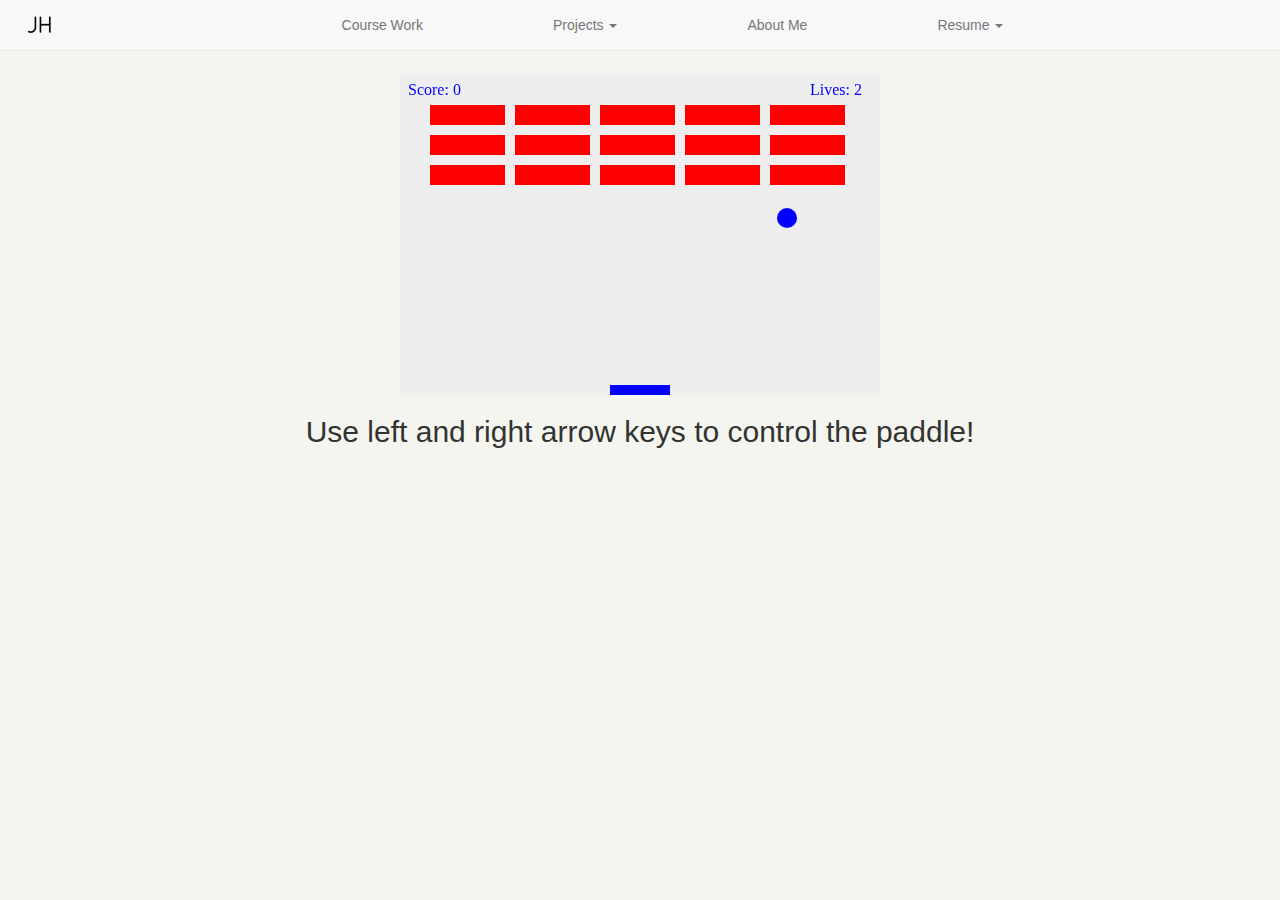
<file: WebContent/BreakoutGame.html>
<!DOCTYPE html>
<html>
<head>
	<meta charset="UTF-8">
	<title>Breakout</title>
	<meta name="viewport" content="width=device-width, initial-scale=1">
	<link rel="stylesheet" href="https://maxcdn.bootstrapcdn.com/bootstrap/3.3.7/css/bootstrap.min.css">
	<link rel="stylesheet" href="mainStyleSheet.css">
	<script src="https://ajax.googleapis.com/ajax/libs/jquery/3.3.1/jquery.min.js"></script>
	<script src="https://maxcdn.bootstrapcdn.com/bootstrap/3.3.7/js/bootstrap.min.js"></script>
    <style>
		canvas { background: #eee; display: block; margin:auto; margin-top:75px; padding-top: 0px;}
	</style>
</head>

<body>

	<nav class="navbar navbar-default navbar-fixed-top">
	  <div class="container-fluid">
	    <div class="navbar-header">
	    	<button type="button" class="navbar-toggle" data-toggle="collapse" data-target="#myNavbar">
	        <span class="icon-bar"></span>
	        <span class="icon-bar"></span>
	        <span class="icon-bar"></span> 
	      </button>
	      <a class="navbar-brand" href="index.html">
	      <img class=logo-nav src="images/logo2.png" alt="logo"/></a>
	    </div>
	    <div class="collapse navbar-collapse" id="myNavbar">
		    <ul class="nav navbar-nav">
		     <!-- <li class="active"><a href="#">Home</a></li> -->
		      <li><a href="CourseWork.html">Course Work</a></li>
		      <li class = "dropdown">
		      	<a class = "dropdown-toggle" data-toggle = "dropdown" href="#">Projects
		      		<span class = "caret"></span>
		      	</a>
		      	<ul class = "dropdown-menu">
		      		<li><a href = "Projects.html">Full Projects</a>
		      		<li><a href = "JavascriptDemos.html">Javascript Demo Pages</a>
		      	</ul>
		      </li>
		      <li><a href= "AboutMe.html">About Me</a></li>
		      <li class="dropdown">
			      <a class="dropdown-toggle" data-toggle="dropdown" href="#">Resume
			      <span class="caret"></span></a>
			      <ul class="dropdown-menu">
			          <li><a href="files/Jeremy_Harmening_Resume 2018.docx" download >Word Doc</a></li>
			          <li><a href="files/Jeremy_Harmening_Resume 2018.pdf" download >PDF</a></li>
	         	 </ul>
	          </li>
		    </ul>
		 </div>
	   </div>
	</nav>
	
	<canvas id = "myCanvas" width = "480" height = "320">
	</canvas>
	
	<script>
		var canvas = document.getElementById("myCanvas");
		var ctx = canvas.getContext("2d");	//method which returns a CanvasRenderingContext2D Object
		var x = canvas.width/2;	//starting x position of ball
		var y = canvas.height-30;	//starting y position of ball
		var dx = 3.5;	//change per iteration for x axis
		var dy = -3.5;	// .... for y axis
		var ballRadius = 10;
		var paddleHeight = 10;
		var paddleWidth = 60;
		var paddleX = (canvas.width-paddleWidth)/2;
		var rightPressed = false;
		var leftPressed = false;
		var brickRowCount = 3;
		var brickColumnCount = 5;
		var brickWidth = 75;
		var brickHeight = 20;
		var brickPadding = 10;
		var brickOffsetTop = 30;
		var brickOffsetLeft = 30;
		var bricks = [];
		var lives = 2;
		var score = 0;
		
		for(var c = 0; c < brickColumnCount; c++)	//initialize bricks array
		{
			bricks[c] = [];
			for(var r = 0; r < brickRowCount; r++)
				bricks[c][r] = { x: 0, y: 0 , alive: true};
		}
		
		document.addEventListener("keydown",keyDownHandler,false);	//look for the "keydown" event, then execute keyDownHandler()
		document.addEventListener("keyup",keyUpHandler,false);
		
		function keyDownHandler(e)
		{
			if(e.keyCode == 39)
				rightPressed = true;
			else if(e.keyCode == 37)
				leftPressed = true;
		}
		
		function keyUpHandler(e)
		{
			if(e.keyCode == 39)
				rightPressed = false;
			if(e.keyCode == 37)
				leftPressed = false;
		}
		
		function drawBricks()
		{
			for(var c = 0; c < brickColumnCount; c++)	
				for(var r = 0; r < brickRowCount; r++)
				{
					bricks[c][r].x = -brickWidth;	//put this brick out of the canvas
					bricks[c][r].y = -brickHeight;
					
					if(bricks[c][r].alive == true)	//if brick is alive we initialize it
					{
						var brickX = ( c * (brickWidth + brickPadding)) + brickOffsetLeft;	//drawing location of bricks
						var brickY = ( r * (brickHeight + brickPadding)) + brickOffsetTop;
						
						bricks[c][r].x = brickX;	
						bricks[c][r].y = brickY;
						ctx.beginPath;
						ctx.rect(brickX,brickY,brickWidth,brickHeight);
						ctx.fillStyle = "red";
						ctx.fill()
						ctx.closePath();
					}
				}
					
		}
		
		function drawBall()
		{
			ctx.beginPath()		//path to draw circle / ball
			ctx.arc(x,y,ballRadius,0,Math.PI*2);
			ctx.fillStyle = "blue";
			ctx.fill()
			ctx.closePath();
		}
		function drawBallOnHit()
		{
			ctx.beginPath()		//path to draw circle / ball
			ctx.arc(x,y,ballRadius,0,Math.PI*2);
			ctx.fillStyle = "green";
			ctx.fill()
			ctx.closePath();
		}
		
		function drawPaddle()	
		{
			ctx.beginPath();	//path to draw paddle
			ctx.rect(paddleX, canvas.height - paddleHeight, paddleWidth, paddleHeight)
			ctx.fillStyle = "blue";
			ctx.fill();
			ctx.closePath();
		}
		
		function drawScore()
		{
			ctx.beginPath();
			ctx.font = "16px Ariel";
			ctx.fillStyle = "blue";
			ctx.fillText("Score: " + score, 8, 20);
		}
		
		function drawLives()
		{
			ctx.beginPath();
			ctx.font = "16px Ariel";
			ctx.fillStyle = "blue";
			ctx.fillText("Lives: " + lives, canvas.width - 70, 20);
		}
		
		function brickImpactDetection()
		{
			for(var c = 0; c < brickColumnCount; c++)
			{
				for(var r = 0; r < brickRowCount; r++)
				{
					if(x + ballRadius > bricks[c][r].x && x - ballRadius < bricks[c][r].x + brickWidth)	//if ball is within coordinates of a bricks x axis
					{
						if(y + ballRadius >= bricks[c][r].y && y + ballRadius <= bricks[c][r].y + 3.5
								|| y - ballRadius >= bricks[c][r].y + brickHeight -3.5 && y - ballRadius <= bricks[c][r].y + brickHeight)	
						{
							dy = -dy;	//ball bounces off top or bottom of brick
							
							bricks[c][r].alive = false;	//brick dissapears
							score++;	//score increases
							
							//win condition
							if(score == brickColumnCount * brickRowCount)
							{
								dx = 0;
								dy = 0;
								alert("YOU WIN!");
								document.location.reload();
							}
							return;
						}
					
						else if(y + ballRadius > bricks[c][r].y + 3.5 && y - ballRadius < bricks[c][r].y + brickHeight - 3.5)
						{
							dx = -dx;	//ball bounces off side of brick
							
							bricks[c][r].alive = false;	//brick dissapears
							score++;	//score increases
							
							//win condition
							if(score == brickColumnCount * brickRowCount)
							{
								dx = 0;
								dy = 0;
								alert("YOU WIN!");
								document.location.reload();
							}
							return;
						}
					}	//end if
				}	//end row for
			}	//end column for
		}
		
		function draw()
		{
			ctx.clearRect(0,0,canvas.width,canvas.height);	// to clear canvas between each iteration
			
			//draw structures
			drawBricks();
			drawBall();
			drawPaddle();
			drawScore();
			drawLives();
			brickImpactDetection();
			
			//logic for ball:
			if(y + dy - ballRadius < 0) 	//if ball hits the ceiling
				dy = -dy;
			else if(y + dy + ballRadius > canvas.height)
			{
				if(x + ballRadius > paddleX && x - ballRadius < paddleX + paddleWidth)
					dy = -dy;
				else
				{	
					if(lives > 0)
					{
						lives--;	//lose a life
						console.log("lost life");
						
						x = canvas.width/2;	//reset ball position
						y = canvas.height -30;
						
						dx = 3.5;	//reset ball movement pattern
						dy = -3.5;
						
						paddleX = (canvas.width-paddleWidth)/2;	//reset paddle position
						
					}
					else
					{
						dx = 0;
						dy = 0;
						alert("GAME OVER");
						document.location.reload();
					}
				}
			}
			
			if(x + dx + ballRadius > canvas.width || x + dx - ballRadius < 0)	//if the ball hits the walls
				dx = -dx;
			
			//logic for the paddle:
			if(rightPressed && paddleX < canvas.width - paddleWidth)
				paddleX += 7;
			
			else if(leftPressed && paddleX > 0)
				paddleX -= 7;
			
			y += dy;	//ball movement for next iteration
			x += dx;
			
			requestAnimationFrame(draw);
		}
		
		draw();
	</script>
	<div class = "container-fluid">
		<h2 style = "text-align:center;">Use left and right arrow keys to control the paddle!</h2>
	</div>
</body>
</html>
</file>
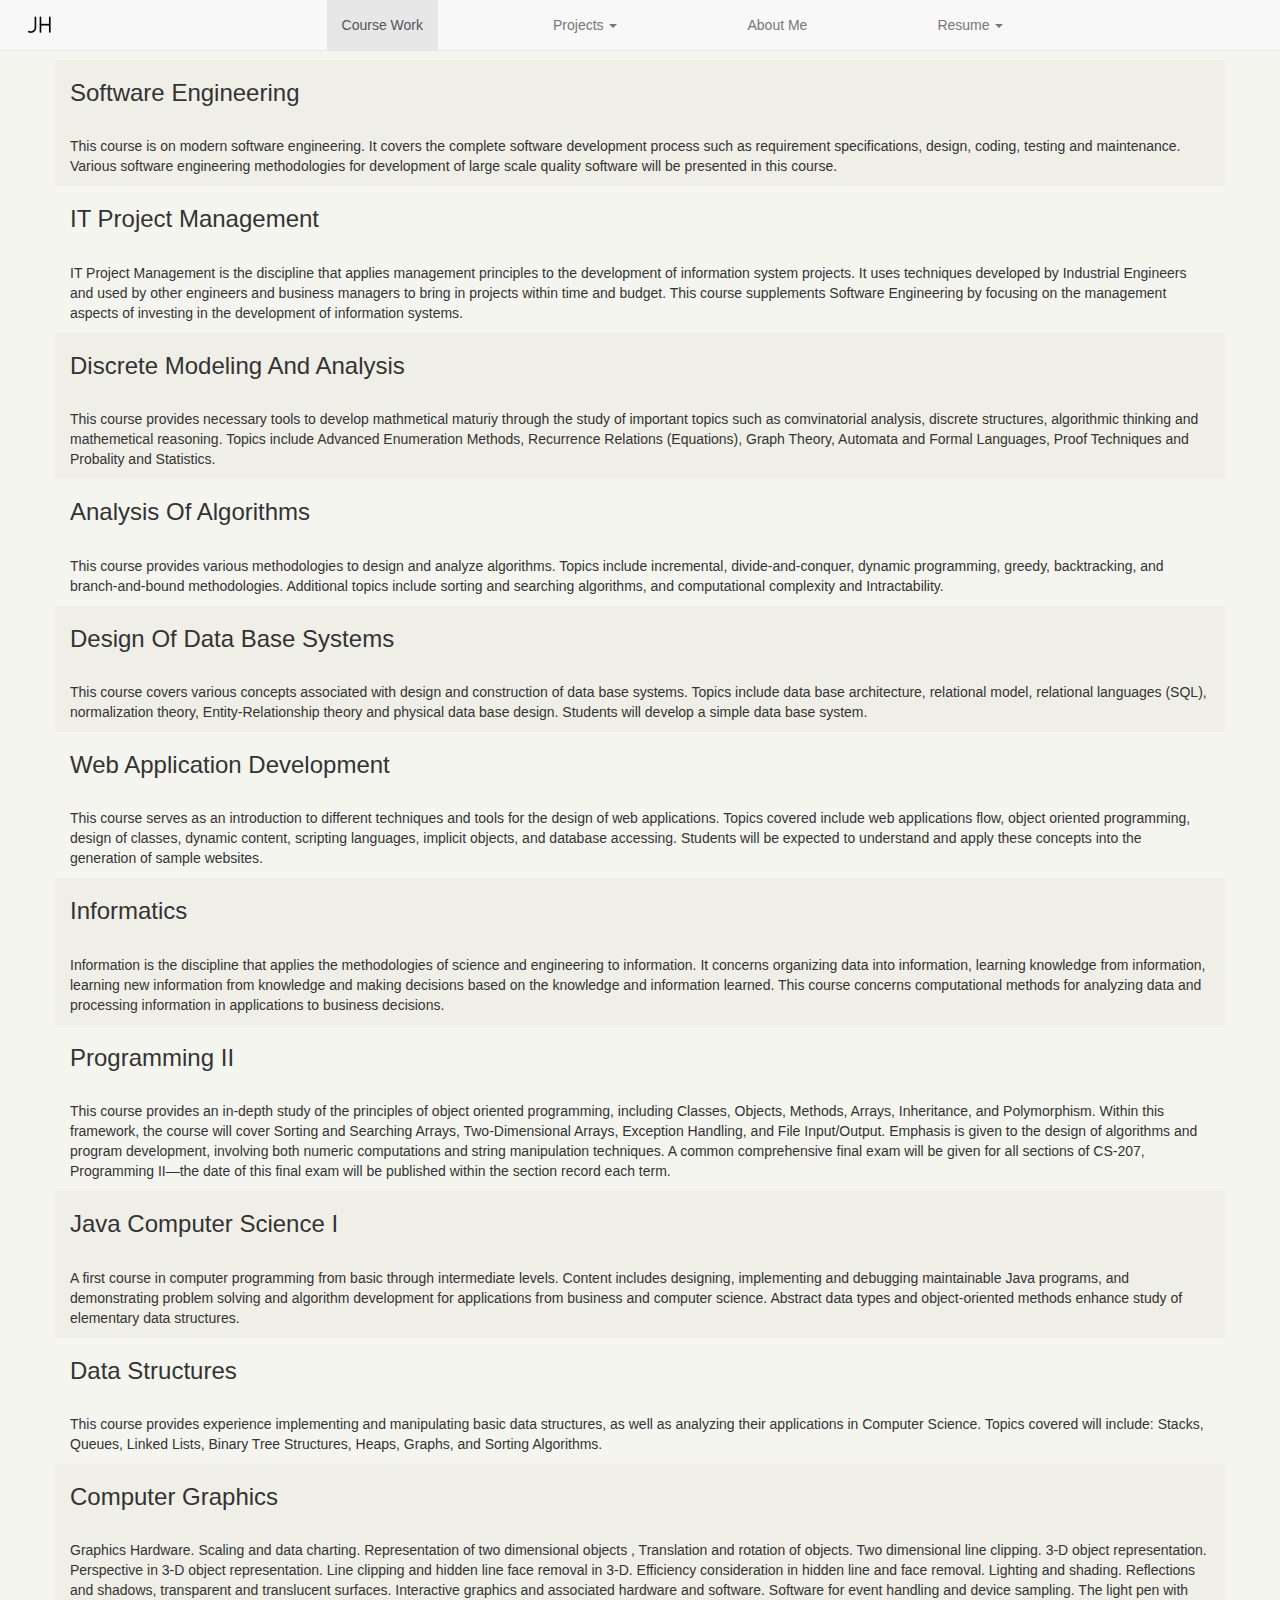
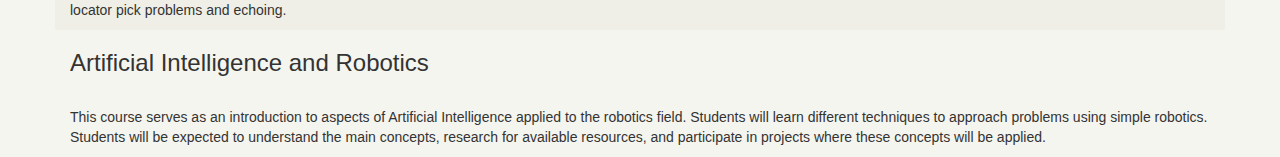
<file: WebContent/CourseWork.html>
<!DOCTYPE html>
<html>
<head>
	<meta charset="UTF-8" lang="English">
	<title>Course Work</title>
	<meta name="viewport" content="width=device-width, initial-scale=1">
    <link rel="stylesheet" href="https://maxcdn.bootstrapcdn.com/bootstrap/3.3.7/css/bootstrap.min.css">
    <link rel="stylesheet" href="mainStyleSheet.css">
	<script src="https://ajax.googleapis.com/ajax/libs/jquery/3.3.1/jquery.min.js"></script>
    <script src="https://maxcdn.bootstrapcdn.com/bootstrap/3.3.7/js/bootstrap.min.js"></script>
    <style>
	</style>
</head>
<body>
<nav class="navbar navbar-default navbar-fixed-top">
  <div class="container-fluid">
    <div class="navbar-header">
    	<button type="button" class="navbar-toggle" data-toggle="collapse" data-target="#myNavbar">
        <span class="icon-bar"></span>
        <span class="icon-bar"></span>
        <span class="icon-bar"></span> 
      </button>
      <a class="navbar-brand" href="index.html">
      <img class=logo-nav src="images/logo2.png" alt="logo"/></a>
    </div>
    <div class="collapse navbar-collapse" id="myNavbar">
	    <ul class="nav navbar-nav">
	     <!-- <li class="active"><a href="#">Home</a></li> -->
	      <li class = "active"><a href="CourseWork.html">Course Work</a></li>
	      <li class = "dropdown">
	      	<a class = "dropdown-toggle" data-toggle = "dropdown" href="#">Projects
	      		<span class = "caret"></span>
	      	</a>
	      	<ul class = "dropdown-menu">
	      		<li><a href = "Projects.html">Full Projects</a>
	      		<li><a href = "JavascriptDemos.html">Javascript Demo Pages</a>
	      	</ul>
	      </li>
	      <li><a href= "AboutMe.html">About Me</a></li>
	      <li class="dropdown">
		      <a class="dropdown-toggle" data-toggle="dropdown" href="#">Resume
		      <span class="caret"></span></a>
		      <ul class="dropdown-menu">
		          <li><a href="files/Jeremy_Harmening_CSResume.docx" download >Word Doc</a></li>
		          <li><a href="files/Jeremy_Harmening_CSResume.pdf" download >PDF</a></li>
         	 </ul>
          </li>
	    </ul>
	 </div>
   </div>
</nav>
<div class="container-fluid"  style = "padding-top:60px;">
	<div class = "container tone1">
		<h3>Software Engineering</h3>
		<br />
		<p>This course is on modern software engineering. It covers the complete software development process such as 
		requirement specifications, design, coding, testing and maintenance. Various software engineering methodologies 
		for development of large scale quality software will be presented in this course.</p>
	</div>
</div>
<div class="container-fluid">
	<div class = "container tone2">
		<h3>IT Project Management</h3>
		<br />
		<p>IT Project Management is the discipline that applies management principles to the development of information 
		system projects. It uses techniques developed by Industrial Engineers and used by other engineers and business 
		managers to bring in projects within time and budget. This course supplements Software Engineering by focusing
		 on the management aspects of investing in the development of information systems.</p>
	</div>
</div>
<div class="container-fluid">
	<div class = "container tone1">
		<h3>Discrete Modeling And Analysis</h3>
		<br />
		<p>This course provides necessary tools to develop mathmetical maturiy through the study of important
		 topics such as comvinatorial analysis, discrete structures, algorithmic thinking and mathemetical reasoning. 
		 Topics include Advanced Enumeration Methods, Recurrence Relations (Equations), Graph Theory, Automata and 
		 Formal Languages, Proof Techniques and Probality and Statistics.</p>
	</div>
</div>
<div class="container-fluid">
	<div class = "container tone2">
		<h3>Analysis Of Algorithms</h3>
		<br />
		<p>This course provides various methodologies to design and analyze algorithms. Topics include incremental, 
		divide-and-conquer, dynamic programming, greedy, backtracking, and branch-and-bound methodologies. Additional 
		topics include sorting and searching algorithms, and computational complexity and Intractability.</p>
	</div>
</div>
<div class="container-fluid">
	<div class = "container tone1">
		<h3>Design Of Data Base Systems</h3>
		<br />
		<p>This course covers various concepts associated with design and construction of data base systems. Topics 
		include data base architecture, relational model, relational languages (SQL), normalization theory, 
		Entity-Relationship theory and physical data base design. Students will develop a simple data base system.</p>
	</div>
</div>
<div class="container-fluid">
	<div class = "container tone2">
		<h3>Web Application Development</h3>
		<br />
		<p>This course serves as an introduction to different techniques and tools for the design of web applications.
		 Topics covered include web applications flow, object oriented programming, design of classes, dynamic content,
		  scripting languages, implicit objects, and database accessing. Students will be expected to understand and apply 
		  these concepts into the generation of sample websites.</p>
	</div>
</div>
<div class="container-fluid">
	<div class = "container tone1">
		<h3>Informatics</h3>
		<br />
		<p>Information is the discipline that applies the methodologies of science and engineering to information.
		 It concerns organizing data into information, learning knowledge from information, learning new information 
		 from knowledge and making decisions based on the knowledge and information learned. This course concerns 
		 computational methods for analyzing data and processing information in applications to business decisions.</p>
	</div>
</div>
<div class="container-fluid">
	<div class = "container tone2">
		<h3>Programming II</h3>
		<br />
		<p>This course provides an in-depth study of the principles of object oriented programming, including Classes,
		 Objects, Methods, Arrays, Inheritance, and Polymorphism. Within this framework, the course will cover Sorting
		  and Searching Arrays, Two-Dimensional Arrays, Exception Handling, and File Input/Output. Emphasis is given to
		   the design of algorithms and program development, involving both numeric computations and string manipulation
		    techniques. A common comprehensive final exam will be given for all sections of CS-207, Programming II—the date 
		    of this final exam will be published within the section record each term.</p>
	</div>
</div>
<div class="container-fluid">
	<div class = "container tone1">
		<h3>Java Computer Science I</h3>
		<br />
		<p>A first course in computer programming from basic through intermediate levels. Content includes designing, 
		implementing and debugging maintainable Java programs, and demonstrating problem solving and algorithm development
		 for applications from business and computer science. Abstract data types and object-oriented methods enhance study 
		 of elementary data structures. </p>
	</div>
</div>
<div class="container-fluid">
	<div class = "container tone2">
		<h3>Data Structures</h3>
		<br />
		<p>This course provides experience implementing and manipulating basic data structures, as well as analyzing their 
		applications in Computer Science.  Topics covered will include:  Stacks, Queues, Linked Lists, Binary Tree Structures, 
		Heaps, Graphs, and Sorting Algorithms. </p>
	</div>
</div>
<div class="container-fluid">
	<div class = "container tone1">
		<h3>Computer Graphics</h3>
		<br />
		<p>Graphics Hardware. Scaling and data charting. Representation of two dimensional objects , Translation and rotation 
		of objects. Two dimensional line clipping. 3-D object representation. Perspective in 3-D object representation. Line 
		clipping and hidden line face removal in 3-D. Efficiency consideration in hidden line and face removal. Lighting and shading.
		Reflections and shadows, transparent and translucent surfaces. Interactive graphics and associated hardware and software. 
		Software for event handling and device sampling. The light pen with locator pick problems and echoing. </p>
	</div>
</div>
<div class="container-fluid">
	<div class = "container tone2">
		<h3>Artificial Intelligence and Robotics</h3>
		<br />
		<p>This course serves as an introduction to aspects of Artificial Intelligence applied to the robotics field. Students 
		will learn different techniques to approach problems using simple robotics. Students will be expected to understand the 
		main concepts, research for available resources, and participate in projects where these concepts will be applied. </p>
	</div>
</div>

</body>
</html>
</file>
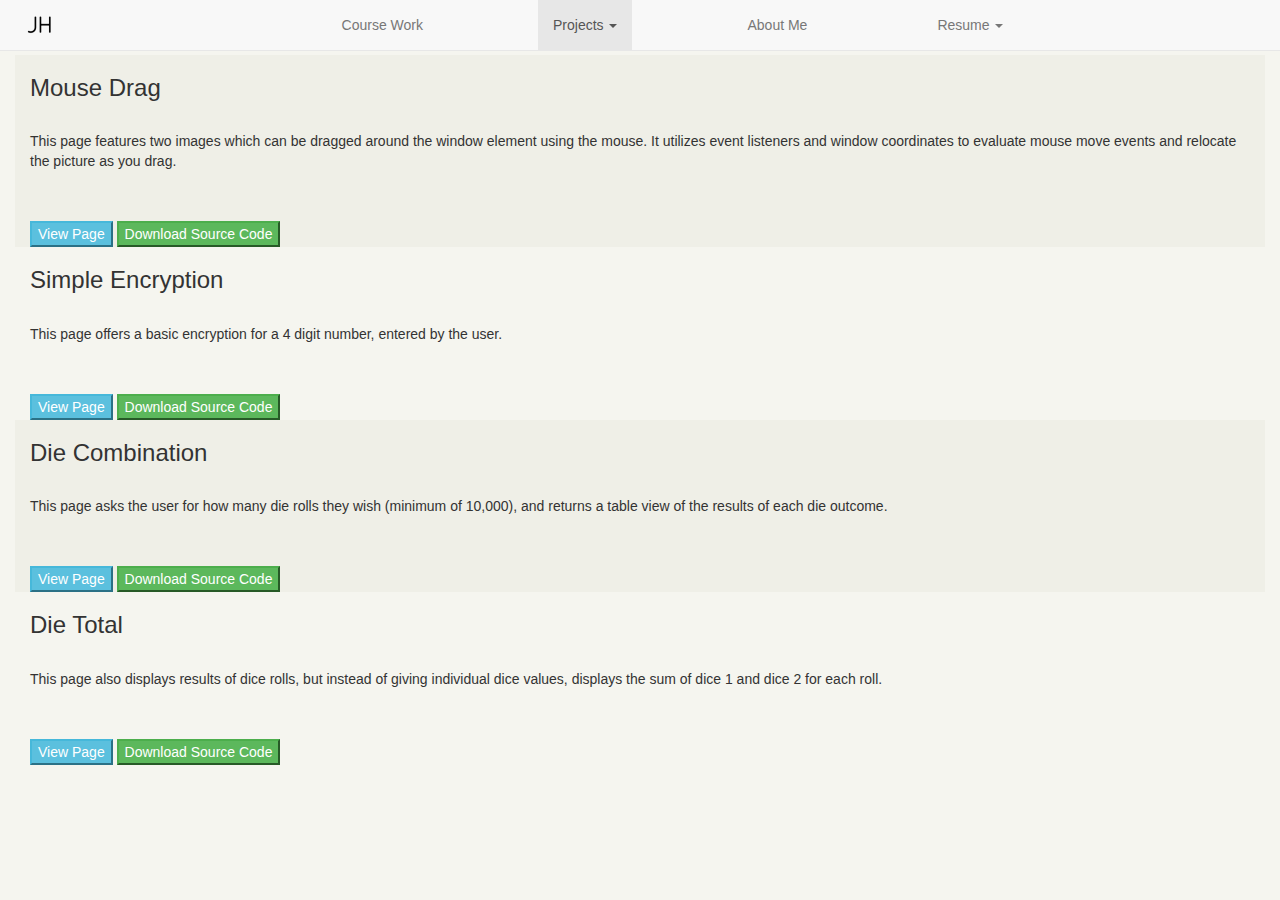
<file: WebContent/JavascriptDemos.html>
<!DOCTYPE html>
<html>
<head>
	<meta charset="UTF-8" lang="English">
	<title>Javascript Demos</title>
	<meta name="viewport" content="width=device-width, initial-scale=1">
    <link rel="stylesheet" href="https://maxcdn.bootstrapcdn.com/bootstrap/3.3.7/css/bootstrap.min.css">
    <link rel="stylesheet" href="mainStyleSheet.css">
	<script src="https://ajax.googleapis.com/ajax/libs/jquery/3.3.1/jquery.min.js"></script>
    <script src="https://maxcdn.bootstrapcdn.com/bootstrap/3.3.7/js/bootstrap.min.js"></script>
    <style>

	</style>
</head>
<body>

<nav class="navbar navbar-default navbar-fixed-top">
  <div class="container-fluid">
    <div class="navbar-header">
    	<button type="button" class="navbar-toggle" data-toggle="collapse" data-target="#myNavbar">
        <span class="icon-bar"></span>
        <span class="icon-bar"></span>
        <span class="icon-bar"></span> 
      </button>
      <a class="navbar-brand" href="index.html">
      <img class=logo-nav src="images/logo2.png" alt="logo"/></a>
    </div>
    <div class="collapse navbar-collapse" id="myNavbar">
	    <ul class="nav navbar-nav">
	     <!-- <li class="active"><a href="#">Home</a></li> -->
	      <li><a href="CourseWork.html">Course Work</a></li>
	      <li class = "dropdown active">
	      	<a class = "dropdown-toggle" data-toggle = "dropdown" href="#">Projects
	      		<span class = "caret"></span>
	      	</a>
	      	<ul class = "dropdown-menu">
	      		<li><a href = "Projects.html">Full Projects</a>
	      		<li><a href = "JavascriptDemos.html">Javascript Demo Pages</a>
	      	</ul>
	      </li>
	      <li><a href= "AboutMe.html">About Me</a></li>
	      <li class="dropdown">
		      <a class="dropdown-toggle" data-toggle="dropdown" href="#">Resume
		      	<span class="caret"></span>
		      </a>
		      <ul class="dropdown-menu">
		          <li><a href="files/Jeremy_Harmening_CSResume.docx" download >Word Doc</a></li>
		          <li><a href="files/Jeremy_Harmening_CSResume 
		          .pdf" download >PDF</a></li>
         	 </ul>
          </li>
	    </ul>
	 </div>
   </div>
</nav>

<!--  Main Body  -->
<div class = "container-fluid" style = "padding-top:55px;">	

	<div class="container-fluid tone1">
		<h3>Mouse Drag</h3>
		<br />
		<p>This page features two images which can be dragged around the window element using the mouse. It utilizes event listeners
			and window coordinates to evaluate mouse move events and relocate the picture as you drag.
		</p>
		<br />
		<br />
		<a href = "javascriptFiles/Mouse_Drag_2.html">
			<button type="button" class = "btn-info">
				View Page
			</button>
		</a>
		
		<a href = "javascriptFiles/Mouse_Drag_2.html" download>
			<button type="button" class = "btn-success">
				Download Source Code
			</button>
		</a>
	</div>
	
	<div class="container-fluid tone2">
		<h3>Simple Encryption</h3>
		<br />
		<p>This page offers a basic encryption for a 4 digit number, entered by the user.
		</p>
		<br />
		<br />
		<a href = "javascriptFiles/Code It.html">
			<button type="button" class = "btn-info">
				View Page
			</button>
		</a>
		<a href = "javascriptFiles/Code It.html" download>
			<button type="button" class = "btn-success">
				Download Source Code
			</button>
		</a>
	</div>
	
	<div class="container-fluid tone1">
		<h3>Die Combination</h3>
		<br />
		<p>This page asks the user for how many die rolls they wish (minimum of 10,000), and returns a table view of
			the results of each die outcome.
		</p>
		<br />
		<br />
		<a href = "javascriptFiles/Die Combination.html">
			<button type="button" class = "btn-info">
				View Page
			</button>
		</a>
		<a href = "javascriptFiles/DieCombination.zip" download>
			<button type="button" class = "btn-success">
				Download Source Code
			</button>
		</a>
	</div>
	
	<div class="container-fluid tone2">
		<h3>Die Total</h3>
		<br />
		<p>This page also displays results of dice rolls, but instead of giving individual dice values, displays the sum of dice 1 and dice 2
			for each roll.
		</p>
		<br />
		<br />
		<a href = "javascriptFiles/Die Total.html">
			<button type="button" class = "btn-info">
				View Page
			</button>
		</a>
		<a href = "javascriptFiles/DieTotal.zip" download>
			<button type="button" class = "btn-success">
				Download Source Code
			</button>
		</a>
	</div>
	
</div>
<br />

</body>
</html>
</file>
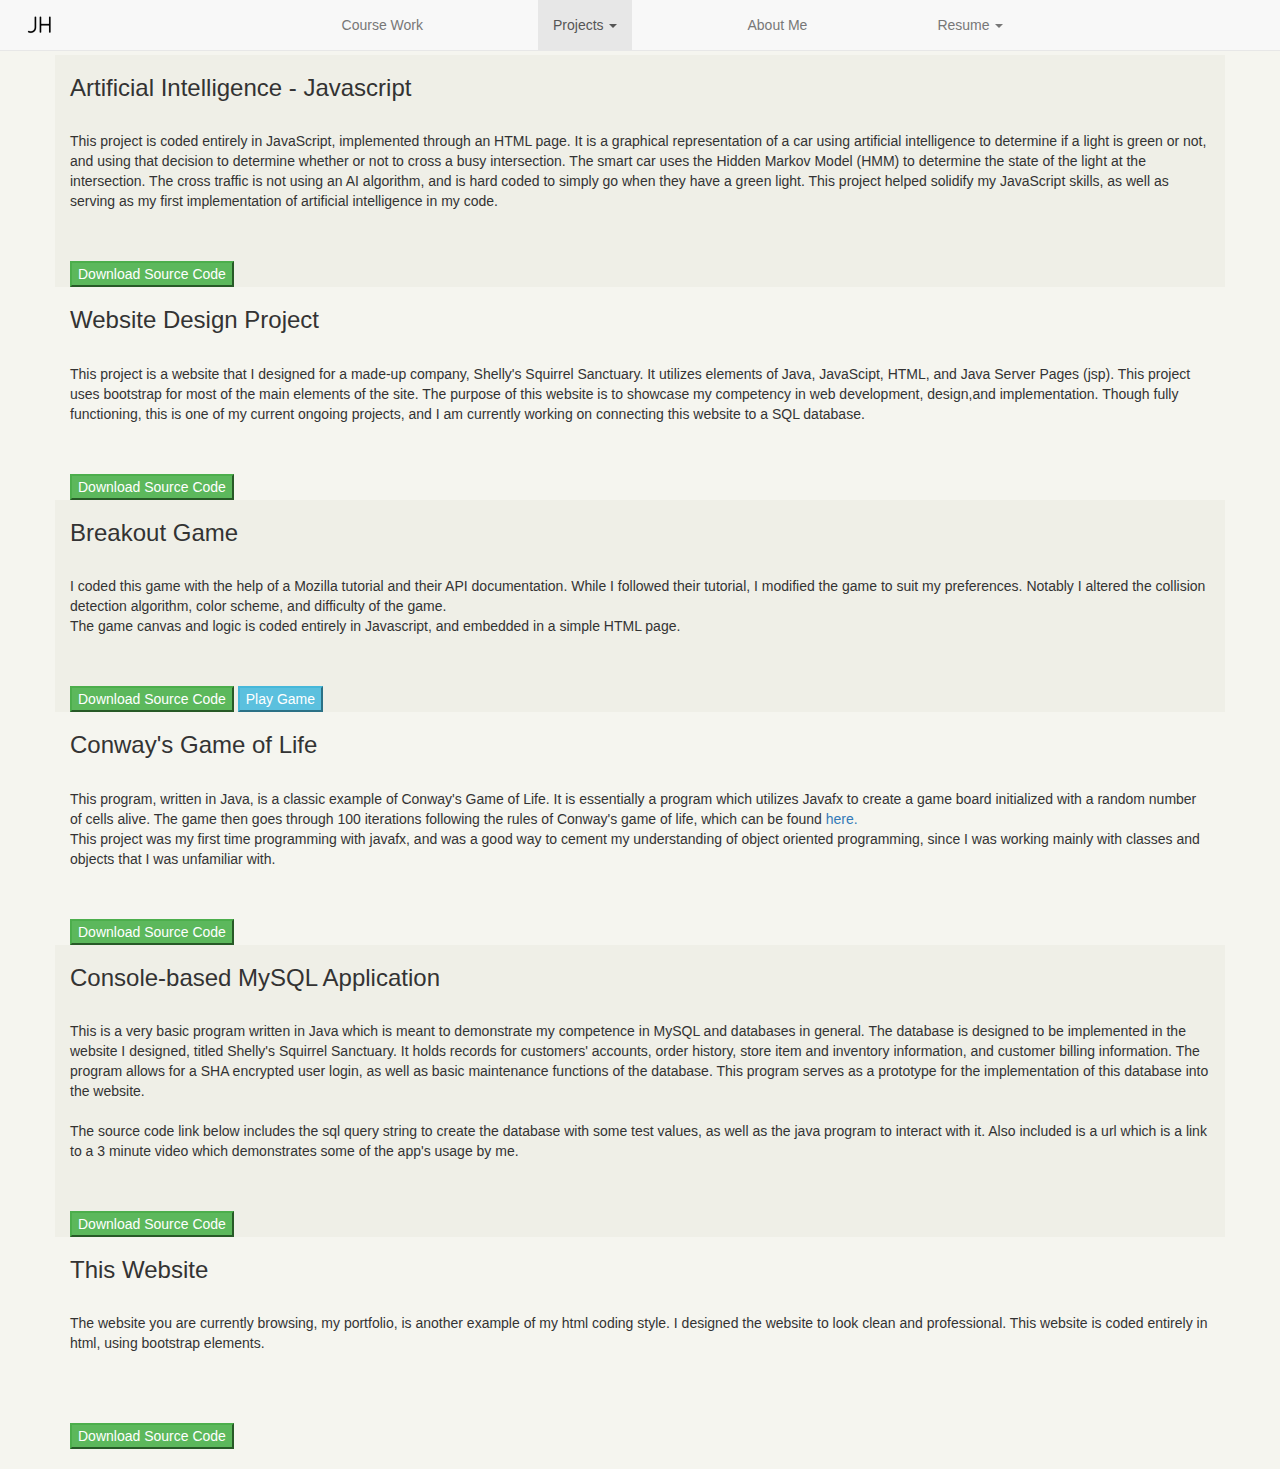
<file: WebContent/Projects.html>
<!DOCTYPE html>
<html>
<head>
	<meta charset="UTF-8" lang="English">
	<title>Projects</title>
	<meta name="viewport" content="width=device-width, initial-scale=1">
    <link rel="stylesheet" href="https://maxcdn.bootstrapcdn.com/bootstrap/3.3.7/css/bootstrap.min.css">
    <link rel="stylesheet" href="mainStyleSheet.css">
	<script src="https://ajax.googleapis.com/ajax/libs/jquery/3.3.1/jquery.min.js"></script>
    <script src="https://maxcdn.bootstrapcdn.com/bootstrap/3.3.7/js/bootstrap.min.js"></script>
    <style>

	</style>
</head>
<body>
<nav class="navbar navbar-default navbar-fixed-top">
  <div class="container-fluid">
    <div class="navbar-header">
    	<button type="button" class="navbar-toggle" data-toggle="collapse" data-target="#myNavbar">
        <span class="icon-bar"></span>
        <span class="icon-bar"></span>
        <span class="icon-bar"></span> 
      </button>
      <a class="navbar-brand" href="index.html">
      <img class=logo-nav src="images/logo2.png" alt="logo"/></a>
    </div>
    <div class="collapse navbar-collapse" id="myNavbar">
	    <ul class="nav navbar-nav">
	     <!-- <li class="active"><a href="#">Home</a></li> -->
	      <li><a href="CourseWork.html">Course Work</a></li>
	      <li class = "dropdown active">
	      	<a class = "dropdown-toggle" data-toggle = "dropdown" href="#">Projects
	      		<span class = "caret"></span>
	      	</a>
	      	<ul class = "dropdown-menu">
	      		<li><a href = "Projects.html">Full Projects</a>
	      		<li><a href = "JavascriptDemos.html">Javascript Demo Pages</a>
	      	</ul>
	      </li>
	      <li><a href= "AboutMe.html">About Me</a></li>
	      <li class="dropdown">
		      <a class="dropdown-toggle" data-toggle="dropdown" href="#">Resume
		      <span class="caret"></span></a>
		      <ul class="dropdown-menu">
		          <li><a href="files/Jeremy_Harmening_CSResume.docx" download >Word Doc</a></li>
		          <li><a href="files/Jeremy_Harmening_CSResume.pdf" download >PDF</a></li>
         	 </ul>
          </li>
	    </ul>
	 </div>
   </div>
</nav>


<div class="container-fluid" style = "padding-top:55px;">
	<div class = "container tone1">
	
		<h3>Artificial Intelligence - Javascript</h3>
		<br />
		<p>This project is coded entirely in JavaScript, implemented through an HTML page. It is a graphical representation of a 
		car using artificial intelligence to determine if a light is green or not, and using that decision to determine whether or not to cross a busy
		intersection. The smart car uses the Hidden Markov Model (HMM) to determine the state of the light at the intersection. The
		cross traffic is not using an AI algorithm, and is hard coded to simply go when they have a green light. This project helped
		solidify my JavaScript skills, as well as serving as my first implementation of artificial intelligence in my code.</p>
		<br />
		<br />
		
		<a href = "files/CrossTheRoad.html" download>
			<button type="button" class = "btn-success" id = "dlbutton1">
				Download Source Code
			</button>
		</a>
		<!--  need to figure out how to get browser to show .jsp from web hosting service
		 -->
		<!-- <a href = "ShellysSquirrelSanctuaryFiles/index.jsp">
		<button type="button" class = "btn-info">
			View Website</button> 
		<p id="demo"></p>
		</a> -->
	</div>
</div>
<div class="container-fluid">
	<div class = "container tone2">
	
		<h3>Website Design Project</h3>
		<br />
		<p>This project is a website that I designed for a made-up company, Shelly's Squirrel Sanctuary. It utilizes elements of
		Java, JavaScipt, HTML, and Java Server Pages (jsp). This project uses bootstrap for most of the main elements of the site.
		The purpose of this website is to showcase my competency in web development, design,and implementation. Though fully functioning,
		this is one of my current ongoing projects, and I am currently working on connecting this website to a SQL database. </p>
		<br />
		<br />
		
		<a href = "files/Shellys_Squirrel_Sanctuary.zip" download>
			<button type="button" class = "btn-success" id = "dlbutton1">
				Download Source Code
			</button>
		</a>
		<!--  need to figure out how to get browser to show .jsp from web hosting service
		 -->
		<!-- <a href = "ShellysSquirrelSanctuaryFiles/index.jsp">
		<button type="button" class = "btn-info">
			View Website</button> 
		<p id="demo"></p>
		</a> -->
	</div>
</div>

<div class="container-fluid">
	<div class = "container tone1">
		<h3>Breakout Game</h3>
		<br />
		<p>I coded this game with the help of a Mozilla tutorial and their API documentation. While I followed their tutorial,
			I modified the game to suit my preferences. Notably I altered the collision detection algorithm, color scheme, and difficulty
			of the game.
			<br />
			The game canvas and logic is coded entirely in Javascript, and embedded in a simple HTML page.
		</p>
		<br />
		<br />
		<a href = "BreakoutGame.html" download>
			<button type="button" class = "btn-success">
				Download Source Code
			</button>
		</a>
		
		<a href = "BreakoutGame.html">
			<button type="button" class = "btn-info">
				Play Game
			</button>
		</a>
	</div>
</div>

<div class="container-fluid">
	<div class = "container tone2">
		<h3>Conway's Game of Life</h3>
		<br />
		<p>This program, written in Java, is a classic example of Conway's Game of Life. It is essentially a program which utilizes Javafx
			to create a game board initialized with a random number of cells alive. The game then goes through 100 iterations following the
			rules of Conway's game of life, which can be found <a href="https://en.wikipedia.org/wiki/Conway%27s_Game_of_Life#Rules">here.</a>
			<br />
			This project was my first time programming with javafx, and was a good way to cement my understanding of object oriented programming,
			since I was working mainly with classes and objects that I was unfamiliar with.
		</p>
		<br />
		<br />
		<a href = "files/GameOfLifeSrc.zip" download>
			<button type="button" class = "btn-success">
				Download Source Code
			</button>
		</a>
	</div>
</div>

<div class="container-fluid">
	<div class = "container tone1">
		<h3>Console-based MySQL Application</h3>
		<br />
		<p>This is a very basic program written in Java which is meant to demonstrate my competence in MySQL and databases in general.
			The database is designed to be implemented in the website I designed, titled Shelly's Squirrel Sanctuary. It holds
			records for customers' accounts, order history, store item and inventory information, and customer billing information.
			The program allows for a SHA encrypted user login, as well as basic maintenance functions of the database. This program 
			serves as a prototype for the implementation of this database into the website.
			<br />
			<br />
			The source code link below includes the sql query string to create the database with some test values, as well as the java program
			to interact with it. Also included is a url which is a link to a 3 minute video which demonstrates some of the app's usage by me.
		</p>
		<br />
		<br />
		<a href = "files/MySqlApp.zip" download>
			<button type="button" class = "btn-success">
				Download Source Code
			</button>
		</a>

	</div>
</div>

<div class="container-fluid">
	<div class = "container tone2">
		<h3>This Website</h3>
		<br />
		<p>The website you are currently browsing, my portfolio, is another example of my html coding style. I designed the website to 
			look clean and professional. This website is coded entirely in html, using bootstrap elements.
			<br />
			<br />
		</p>
		<br />
		<br />
		<a href = "files/MyPortfolio.zip" download>
			<button type="button" class = "btn-success">
				Download Source Code
			</button>
		</a>

	</div>
</div>
<br />

</body>
</html>
</file>
<file: mainStyleSheet.css>
@CHARSET "UTF-8";

#navBar
{
	position:fixed;
	top:0;
	left:0;
	right:0;
	margin:0;
	width:100%;
	min-width:1024px;
	height:48px;
}
#navbarList
{
	margin:0;
	height:48px;
	text-align:justify;
}
.navbar-nav {
	    display: flex;
	    justify-content: center;
	    flex-wrap: wrap;
}
@media (min-width: 768px) {
    .navbar-nav {
        float: none;
	}	
}
.navbar-nav > li{
	  padding-left:50px;
	  padding-right:50px;
}
.logo-nav{
	max-height:100%; max-width:100%; margin:0pt;
}
body{
	background-color:#f5f5ef;
}
.navbar-brand{
	padding:0pt;
}
.tone1{
	background-color:#efefe7;
}
.tone2{
	background-color:#f5f5ef;
}
</file>
<file: WebContent/mainStyleSheet.css>
@CHARSET "UTF-8";

#navBar
{
	position:fixed;
	top:0;
	left:0;
	right:0;
	margin:0;
	width:100%;
	min-width:1024px;
	height:48px;
}
#navbarList
{
	margin:0;
	height:48px;
	text-align:justify;
}
.navbar-nav {
	    display: flex;
	    justify-content: center;
	    flex-wrap: wrap;
}
@media (min-width: 768px) {
    .navbar-nav {
        float: none;
	}	
}
.navbar-nav > li{
	  padding-left:50px;
	  padding-right:50px;
}
.logo-nav{
	max-height:100%; max-width:100%; margin:0pt;
}
body{
	background-color:#f5f5ef;
}
.navbar-brand{
	padding:0pt;
}
.tone1{
	background-color:#efefe7;
}
.tone2{
	background-color:#f5f5ef;
}
</file>
